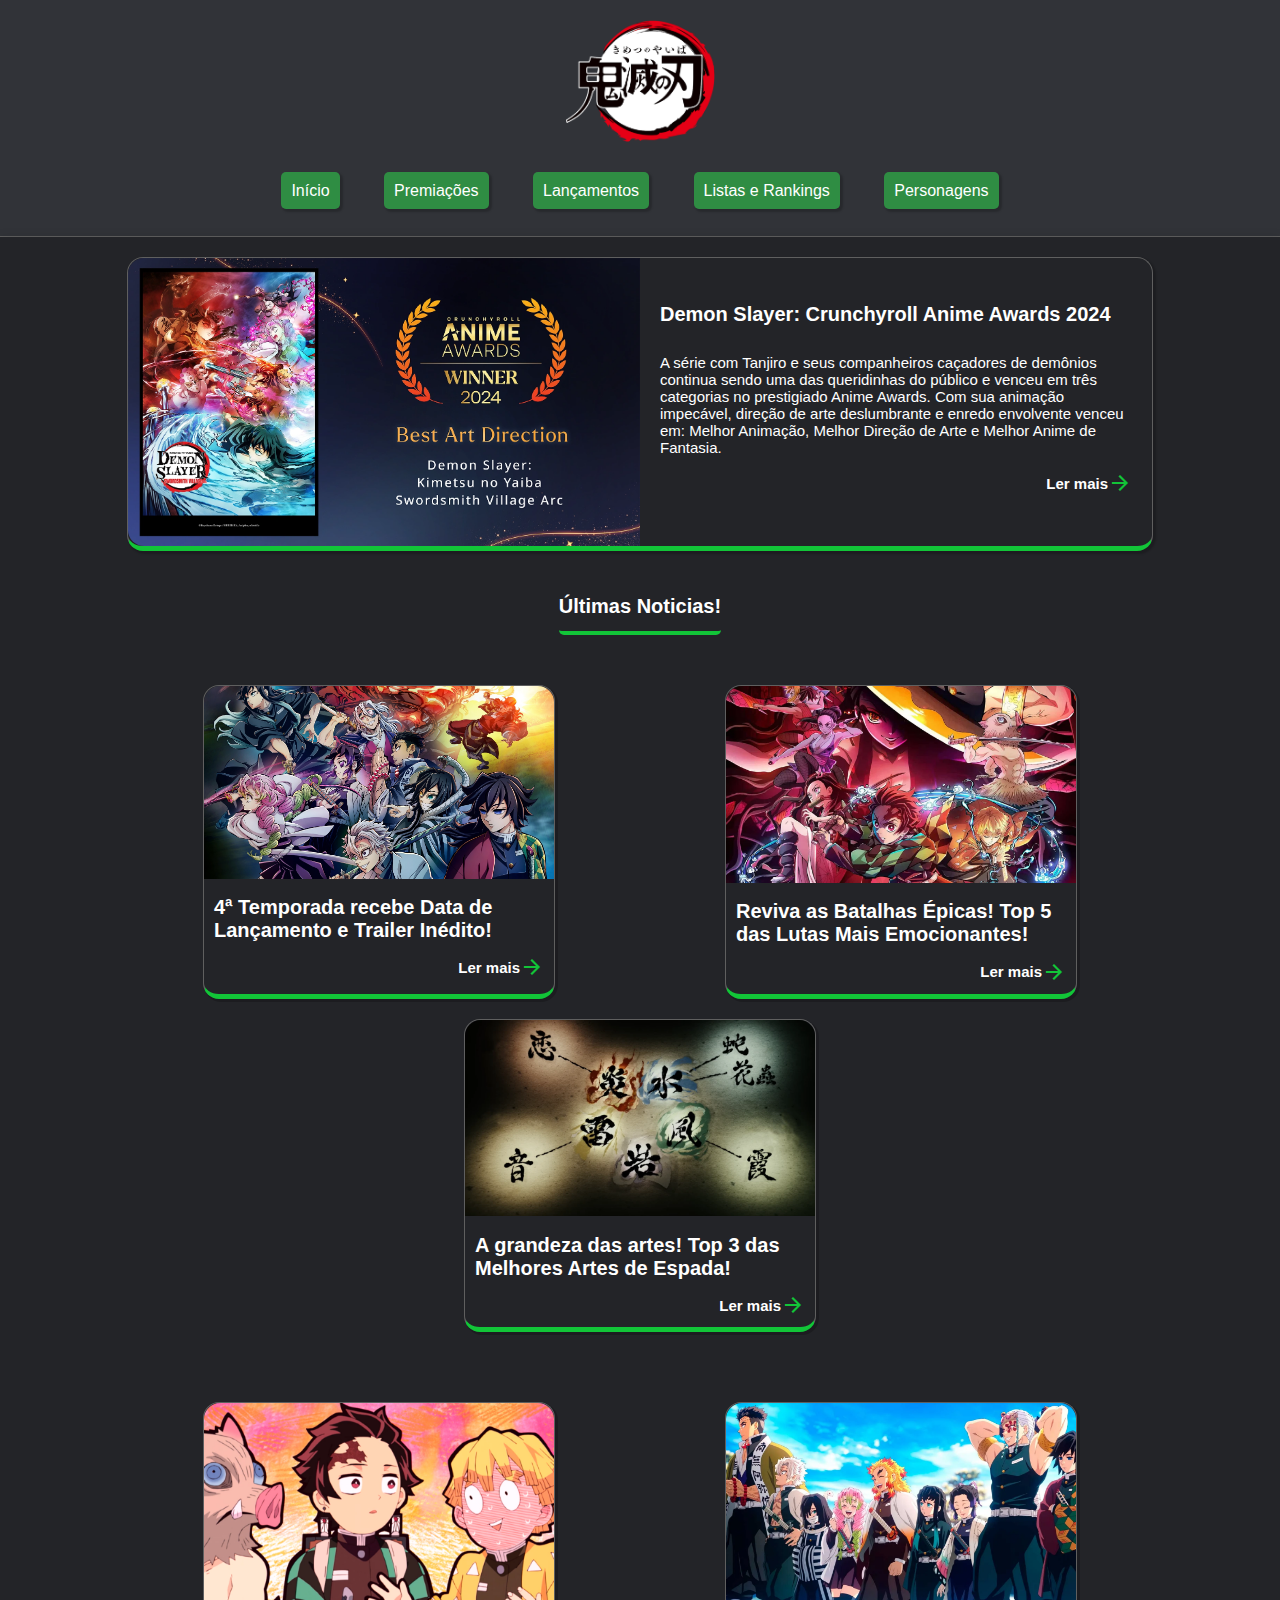
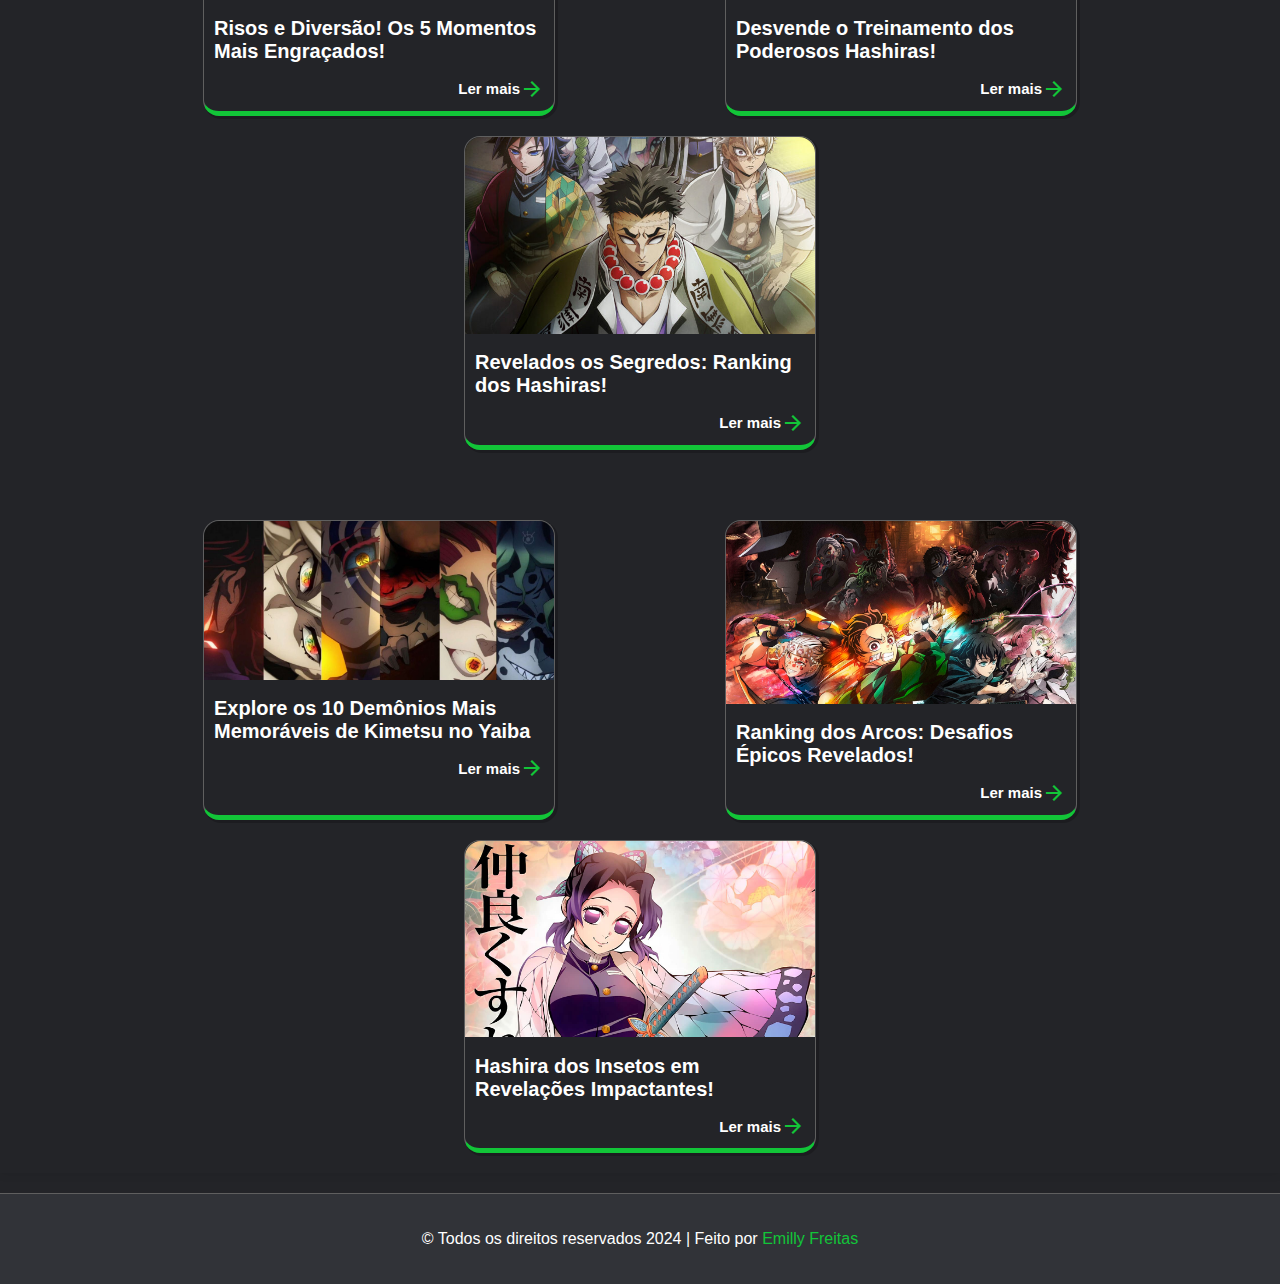
<file: index.html>
<!DOCTYPE html>
<html lang="pt-br">

<head>
    <meta charset="UTF-8">
    <meta name="viewport" content="width=device-width, initial-scale=1.0">
    <title>Multiverso News</title>
    <link rel="stylesheet" href="css/estilos.css" />
    <link rel="stylesheet"
        href="https://fonts.googleapis.com/css2?family=Material+Symbols+Outlined:opsz,wght,FILL,GRAD@24,400,0,0" />
    <link rel="shortcut icon" href="img/logo.png" type="image/png">

</head>

<body>
    <header>
        <!-- Menu principal do site -->
        <nav>
            <a href="index.html"><img src="img/logo.png" alt="logo"></a>
            <ul>
                <li><a href="index.html">Início</a></li>
                <li><a href="Premiacoes.html">Premiações</a></li>
                <li><a href="Lançamentos.html">Lançamentos</a></li>
                <li><a href="Listas_Rankings.html">Listas e Rankings</a></li>
                <li><a href="Personagens.html">Personagens</a></li>
            </ul>
        </nav>
    </header>

    <main>
        <!-- Parte principal do site -->
        <div id="container">

            <div class="NoticiaPrincipal">
                <img src="img/not_princ.jpg" alt="Crunchyroll Anime Awards 2024">
                <div id="conteudo">
                    <h1>Demon Slayer: Crunchyroll Anime Awards 2024</h1>
                    <p>
                        A série com Tanjiro e seus companheiros caçadores de demônios continua sendo uma das queridinhas
                        do público e venceu em três categorias no prestigiado Anime Awards. Com sua animação impecável,
                        direção de arte deslumbrante e enredo envolvente venceu em: Melhor Animação, Melhor Direção de
                        Arte e Melhor Anime de Fantasia.
                    </p>
                    <a href="noticia.html">Ler mais <span class="material-symbols-outlined">arrow_forward</span></a>
                </div>
            </div>

            <div class="ultimasNoticias">
                <div id="conteudo">
                    <h1>Últimas Noticias!</h1>
                </div>
            </div>

            <div class="tresNoticias">

                <div class="noticia">
                    <img src="img/not_01.jpg" alt="4ª Temporada recebe Data de Lançamento e Trailer Inédito">
                    <div id="conteudo">
                        <h1>4ª Temporada recebe Data de Lançamento e Trailer Inédito!</h1>
                        <a href="noticia01.html">Ler mais <span
                                class="material-symbols-outlined">arrow_forward</span></a>
                    </div>
                </div>

                <div class="noticia">
                    <img src="img/not_02.jpg" alt="Reviva as Batalhas Épicas! Top 5 das Lutas Mais Emocionantes">
                    <div id="conteudo">
                        <h1>Reviva as Batalhas Épicas! Top 5 das Lutas Mais Emocionantes!</h1>
                        <a href="noticia02.html">Ler mais <span
                                class="material-symbols-outlined">arrow_forward</span></a>
                    </div>
                </div>

                <div class="noticia">
                    <img src="img/not_03.jpg" alt="A grandeza das artes! Top 3 das Melhores Artes de Espada">
                    <div id="conteudo">
                        <h1>A grandeza das artes! Top 3 das Melhores Artes de Espada!</h1>
                        <a href="noticia03.html">Ler mais <span
                                class="material-symbols-outlined">arrow_forward</span></a>
                    </div>
                </div>
            </div>


            <div class="tresNoticias">

                <div class="noticia">
                    <img src="img/not_04.png" alt="Risos e Diversão! Os 5 Momentos Mais Engraçados!">
                    <div id="conteudo">
                        <h1>Risos e Diversão! Os 5 Momentos Mais Engraçados!</h1>
                        <a href="noticia04.html">Ler mais <span
                                class="material-symbols-outlined">arrow_forward</span></a>
                    </div>
                </div>

                <div class="noticia">
                    <img src="img/not_05.jpg" alt="Desvende o Treinamento dos Poderosos Hashiras!">
                    <div id="conteudo">
                        <h1>Desvende o Treinamento dos Poderosos Hashiras!
                        </h1>
                        <a href="noticia05.html">Ler mais <span
                                class="material-symbols-outlined">arrow_forward</span></a>
                    </div>
                </div>

                <div class="noticia">
                    <img src="img/not_06.jpg" alt="Revelados os Segredos: Ranking dos Hashiras!">
                    <div id="conteudo">
                        <h1>Revelados os Segredos: Ranking dos Hashiras!</h1>
                        <a href="noticia06.html">Ler mais <span
                                class="material-symbols-outlined">arrow_forward</span></a>
                    </div>
                </div>
            </div>


            <div class="tresNoticias">

                <div class="noticia">
                    <img src="img/not_07.jpg" alt="Explore os 10 Demônios Mais Memoráveis de Kimetsu no Yaiba">
                    <div id="conteudo">
                        <h1>Explore os 10 Demônios Mais Memoráveis de Kimetsu no Yaiba</h1>
                        <a href="noticia07.html">Ler mais <span
                                class="material-symbols-outlined">arrow_forward</span></a>
                    </div>
                </div>

                <div class="noticia">
                    <img src="img/not_08.jpg" alt="Ranking dos Arcos: Desafios Épicos Revelados!">
                    <div id="conteudo">
                        <h1>Ranking dos Arcos: Desafios Épicos Revelados!</h1>
                        <a href="noticia08.html">Ler mais <span
                                class="material-symbols-outlined">arrow_forward</span></a>
                    </div>
                </div>

                <div class="noticia">
                    <img src="img/not_09.jpg" alt="Hashira dos Insetos em Revelações Impactantes!">
                    <div id="conteudo">
                        <h1>Hashira dos Insetos em Revelações Impactantes!</h1>
                        <a href="noticia09.html"> Ler mais <span
                                class="material-symbols-outlined">arrow_forward</span></a>
                    </div>
                </div>
            </div>
        </div>
    </main>

    <footer>
        <!-- Rodapé do site -->
        <p>&copy; Todos os direitos
            reservados 2024 | Feito por <a href="https://github.com/EmillyMLFreitas" target="_blank">Emilly Freitas</a>
        </p>
    </footer>
</body>

</html>
</file>
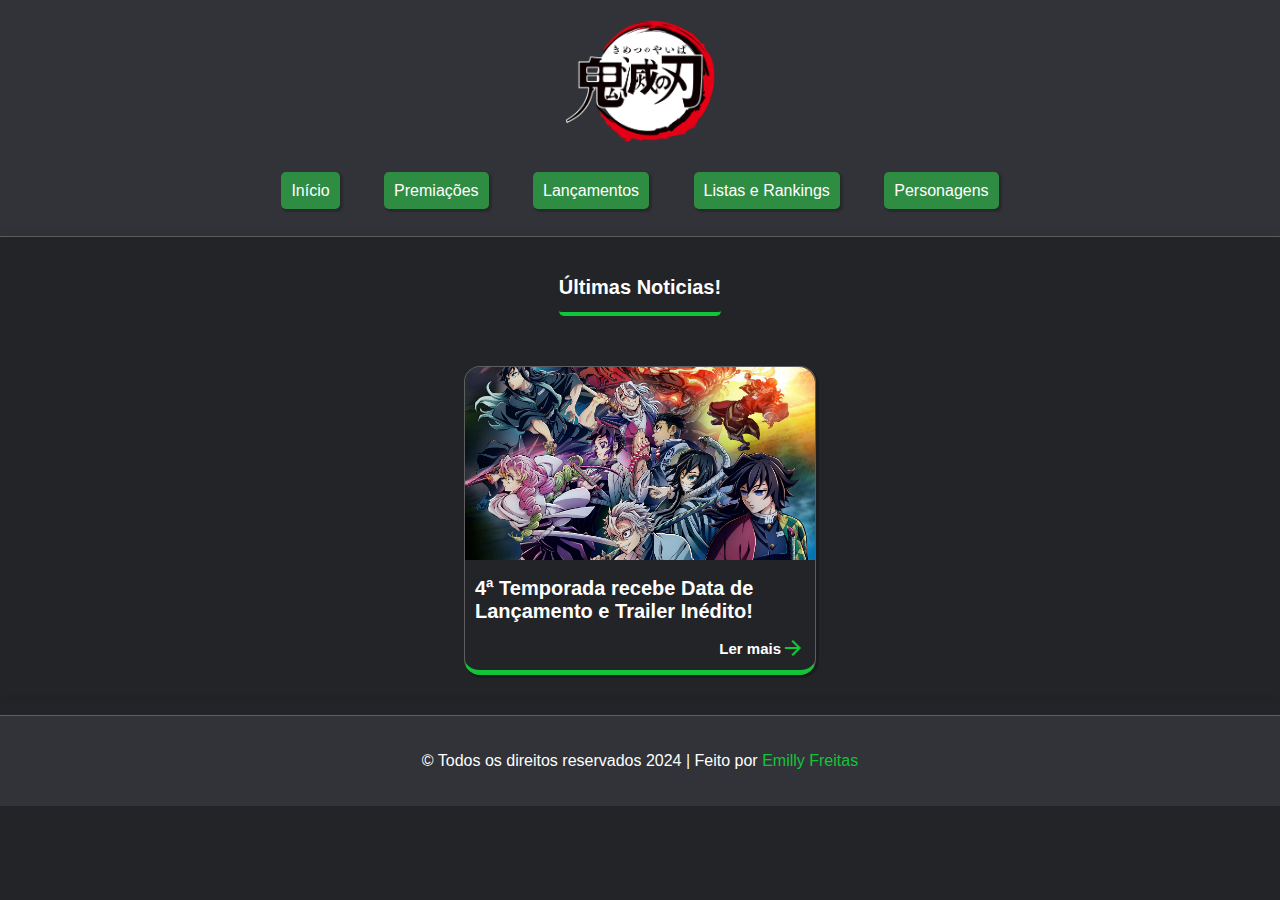
<file: Lançamentos.html>
<!DOCTYPE html>
<html lang="pt-br">

<head>
    <meta charset="UTF-8">
    <meta name="viewport" content="width=device-width, initial-scale=1.0">
    <title>Multiverso News</title>
    <link rel="stylesheet" href="css/estilos.css" />
    <link rel="stylesheet"
        href="https://fonts.googleapis.com/css2?family=Material+Symbols+Outlined:opsz,wght,FILL,GRAD@24,400,0,0" />
    <link rel="shortcut icon" href="img/logo.png" type="image/png">

</head>

<body>
    <header>
        <nav>
            <a href="index.html"><img src="img/logo.png" alt="logo"></a>
            <ul>
                <li><a href="index.html">Início</a></li>
                <li><a href="Premiacoes.html">Premiações</a></li>
                <li><a href="Lançamentos.html">Lançamentos</a></li>
                <li><a href="Listas_Rankings.html">Listas e Rankings</a></li>
                <li><a href="Personagens.html">Personagens</a></li>
            </ul>
        </nav>
    </header>

    <main>
        <div id="container">

            <div class="ultimasNoticiasT">
                <div id="conteudo">
                    <h1>Últimas Noticias!</h1>
                </div>
            </div>

            <div class="tresNoticias">

                <div class="noticia">
                    <img src="img/not_01.jpg" alt="4ª Temporada recebe Data de Lançamento e Trailer Inédito!">
                    <div id="conteudo">
                        <h1>4ª Temporada recebe Data de Lançamento e Trailer Inédito!</h1>
                        <a href="noticia01.html">Ler mais <span
                                class="material-symbols-outlined">arrow_forward</span></a>
                    </div>
                </div>
            </div>
        </div>
    </main>

    <footer>
        <!-- Rodapé do site -->
        <p>&copy; Todos os direitos
            reservados 2024 | Feito por <a href="https://github.com/EmillyMLFreitas" target="_blank">Emilly Freitas</a>
        </p>
    </footer>
</body>

</html>
</file>
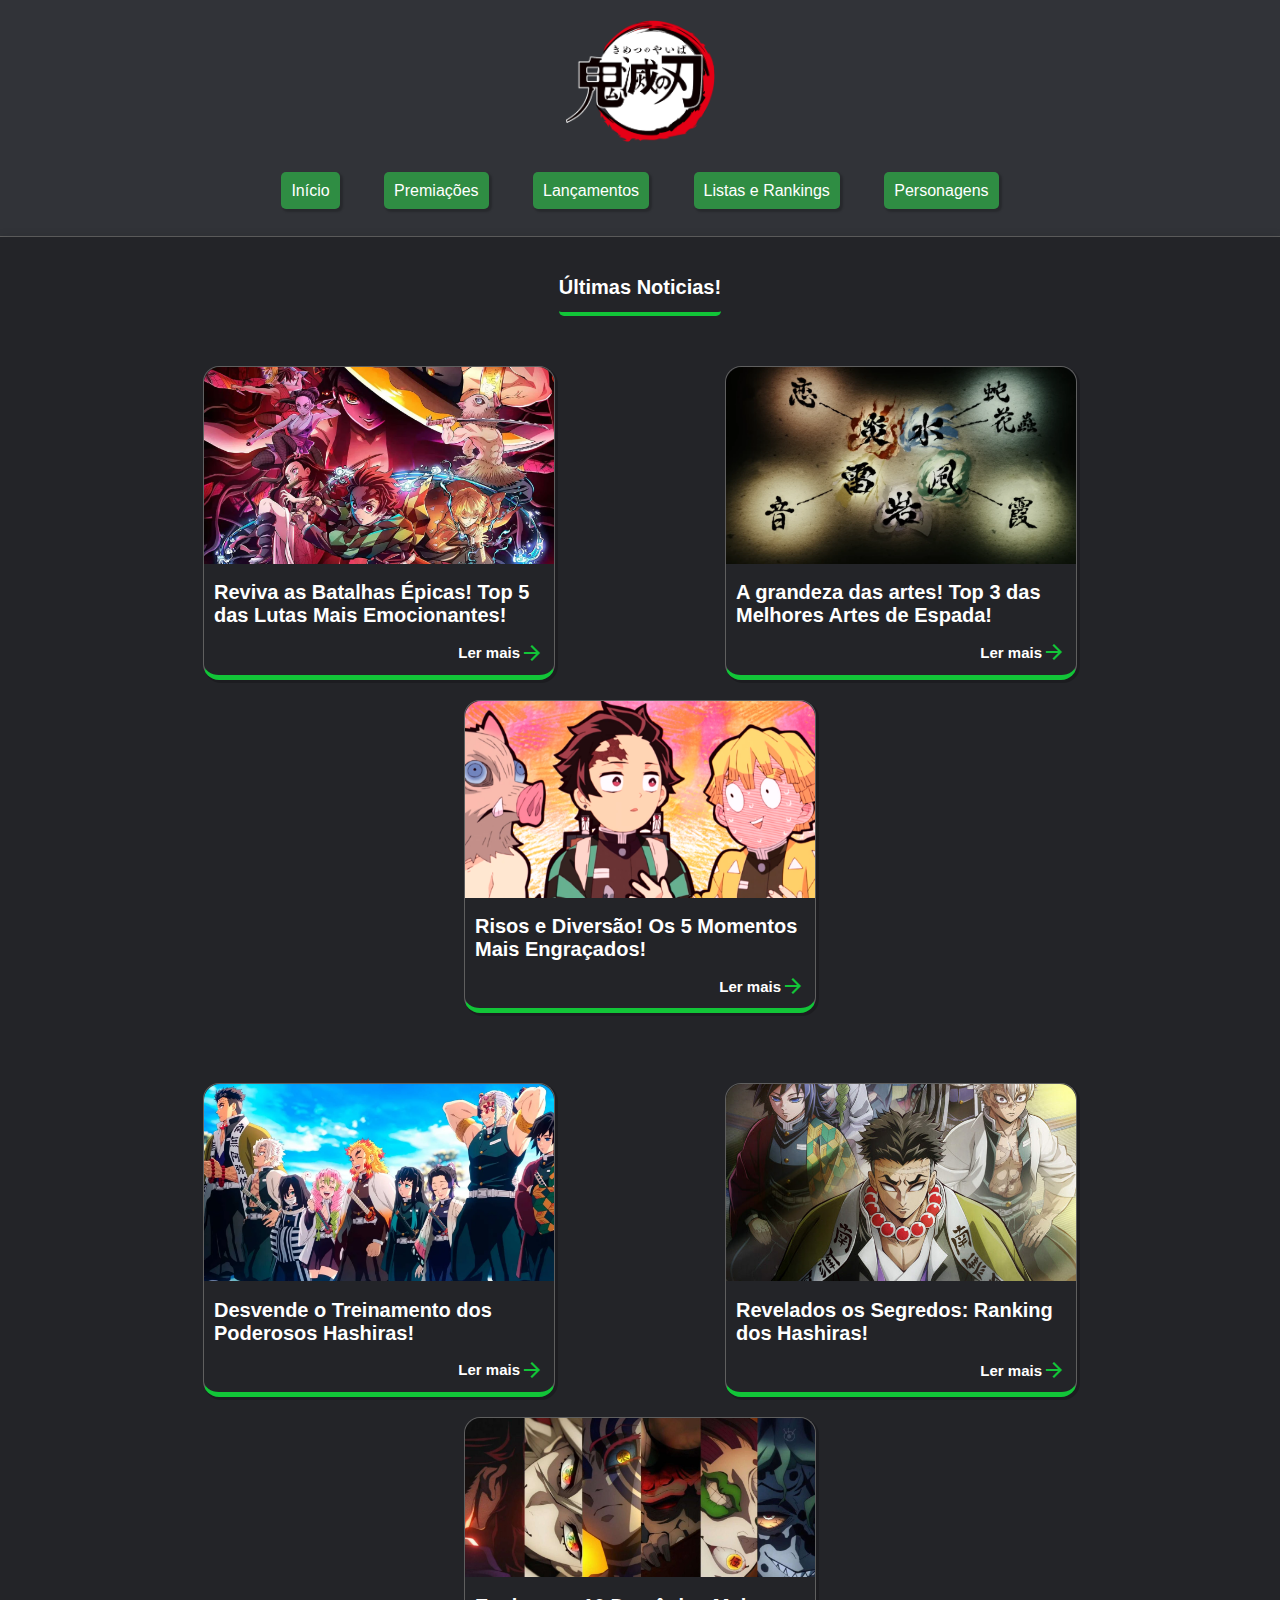
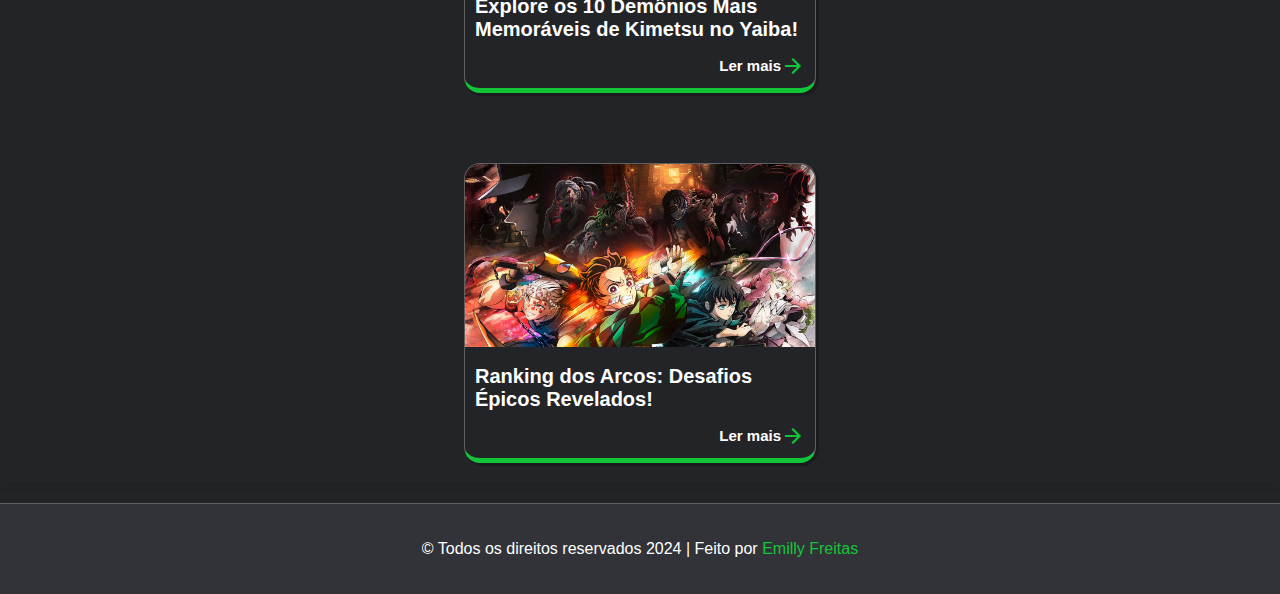
<file: Listas_Rankings.html>
<!DOCTYPE html>
<html lang="pt-br">

<head>
    <meta charset="UTF-8">
    <meta name="viewport" content="width=device-width, initial-scale=1.0">
    <title>Multiverso News</title>
    <link rel="stylesheet" href="css/estilos.css" />
    <link rel="stylesheet"
        href="https://fonts.googleapis.com/css2?family=Material+Symbols+Outlined:opsz,wght,FILL,GRAD@24,400,0,0" />
    <link rel="shortcut icon" href="img/logo.png" type="image/png">

</head>

<body>
    <header>
        <!-- Menu principal do site -->
        <nav>
            <a href="index.html"><img src="img/logo.png" alt="logo"></a>
            <ul>
                <li><a href="index.html">Início</a></li>
                <li><a href="Premiacoes.html">Premiações</a></li>
                <li><a href="Lançamentos.html">Lançamentos</a></li>
                <li><a href="Listas_Rankings.html">Listas e Rankings</a></li>
                <li><a href="Personagens.html">Personagens</a></li>
            </ul>
        </nav>
    </header>

    <main>
        <!-- Parte principal do site -->
        <div id="container">

            <div class="ultimasNoticiasT">
                <div id="conteudo">
                    <h1>Últimas Noticias!</h1>
                </div>
            </div>

            <div class="tresNoticias">

                <div class="noticia">
                    <img src="img/not_02.jpg" alt="Reviva as Batalhas Épicas! Top 5 das Lutas Mais Emocionantes!">
                    <div id="conteudo">
                        <h1>Reviva as Batalhas Épicas! Top 5 das Lutas Mais Emocionantes!</h1>
                        <a href="noticia02.html">Ler mais <span
                                class="material-symbols-outlined">arrow_forward</span></a>
                    </div>
                </div>

                <div class="noticia">
                    <img src="img/not_03.jpg" alt="A grandeza das artes! Top 3 das Melhores Artes de Espada!">
                    <div id="conteudo">
                        <h1>A grandeza das artes! Top 3 das Melhores Artes de Espada!</h1>
                        <a href="noticia03.html">Ler mais <span
                                class="material-symbols-outlined">arrow_forward</span></a>
                    </div>
                </div>

                <div class="noticia">
                    <img src="img/not_04.png" alt="Risos e Diversão! Os 5 Momentos Mais Engraçados!">
                    <div id="conteudo">
                        <h1>Risos e Diversão! Os 5 Momentos Mais Engraçados!</h1>
                        <a href="noticia04.html">Ler mais <span
                                class="material-symbols-outlined">arrow_forward</span></a>
                    </div>
                </div>
            </div>


            <div class="tresNoticias">

                <div class="noticia">
                    <img src="img/not_05.jpg" alt="Desvende o Treinamento dos Poderosos Hashiras!">
                    <div id="conteudo">
                        <h1>Desvende o Treinamento dos Poderosos Hashiras!
                        </h1>
                        <a href="noticia05.html">Ler mais <span
                                class="material-symbols-outlined">arrow_forward</span></a>
                    </div>
                </div>

                <div class="noticia">
                    <img src="img/not_06.jpg" alt="Revelados os Segredos: Ranking dos Hashiras!">
                    <div id="conteudo">
                        <h1>Revelados os Segredos: Ranking dos Hashiras!</h1>
                        <a href="noticia06.html">Ler mais <span
                                class="material-symbols-outlined">arrow_forward</span></a>
                    </div>
                </div>

                <div class="noticia">
                    <img src="img/not_07.jpg" alt="Explore os 10 Demônios Mais Memoráveis de Kimetsu no Yaiba!">
                    <div id="conteudo">
                        <h1>Explore os 10 Demônios Mais Memoráveis de Kimetsu no Yaiba!</h1>
                        <a href="noticia07.html">Ler mais <span
                                class="material-symbols-outlined">arrow_forward</span></a>
                    </div>
                </div>
            </div>


            <div class="tresNoticias">

                <div class="noticia">
                    <img src="img/not_08.jpg" alt="Ranking dos Arcos: Desafios Épicos Revelados!">
                    <div id="conteudo">
                        <h1>Ranking dos Arcos: Desafios Épicos Revelados!</h1>
                        <a href="noticia08.html">Ler mais <span
                                class="material-symbols-outlined">arrow_forward</span></a>
                    </div>
                </div>
            </div>
        </div>
    </main>

    <footer>
        <!-- Rodapé do site -->
        <p>&copy; Todos os direitos
            reservados 2024 | Feito por <a href="https://github.com/EmillyMLFreitas" target="_blank">Emilly Freitas</a>
        </p>
    </footer>
</body>

</html>
</file>
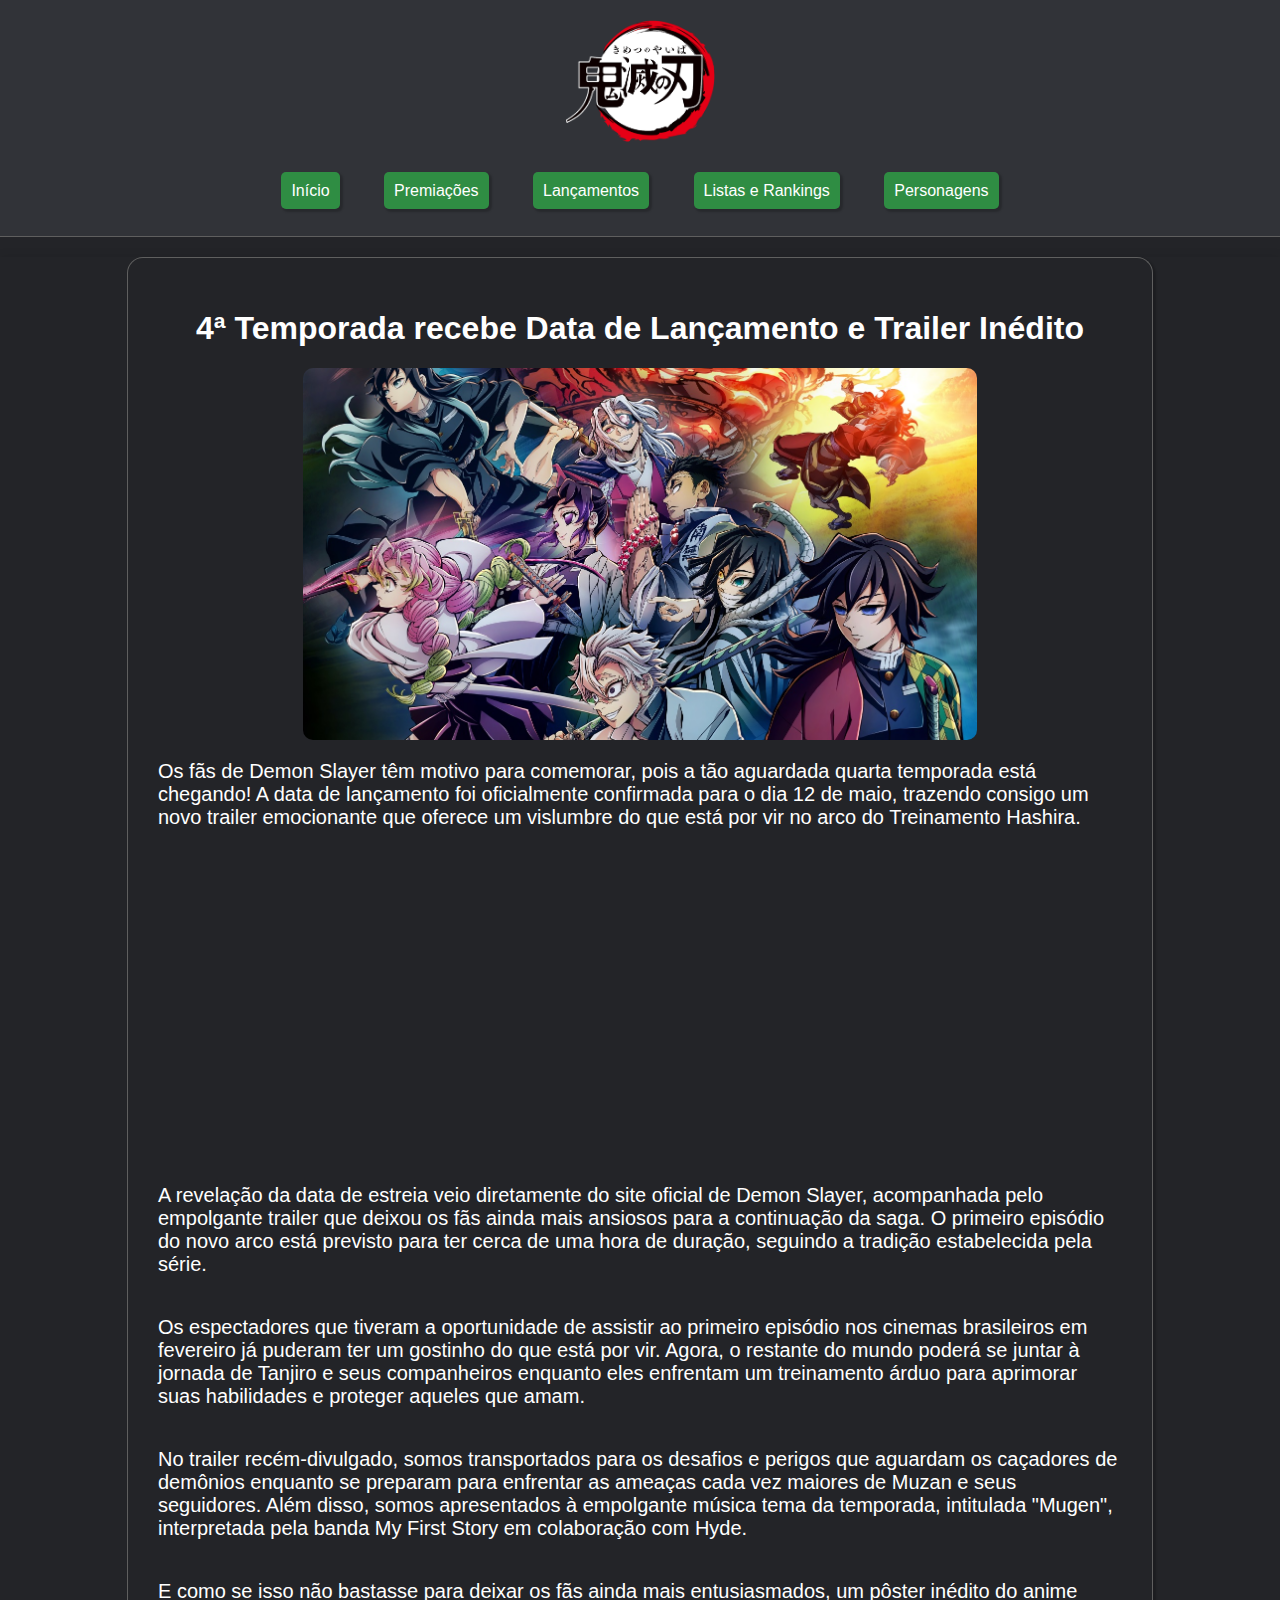
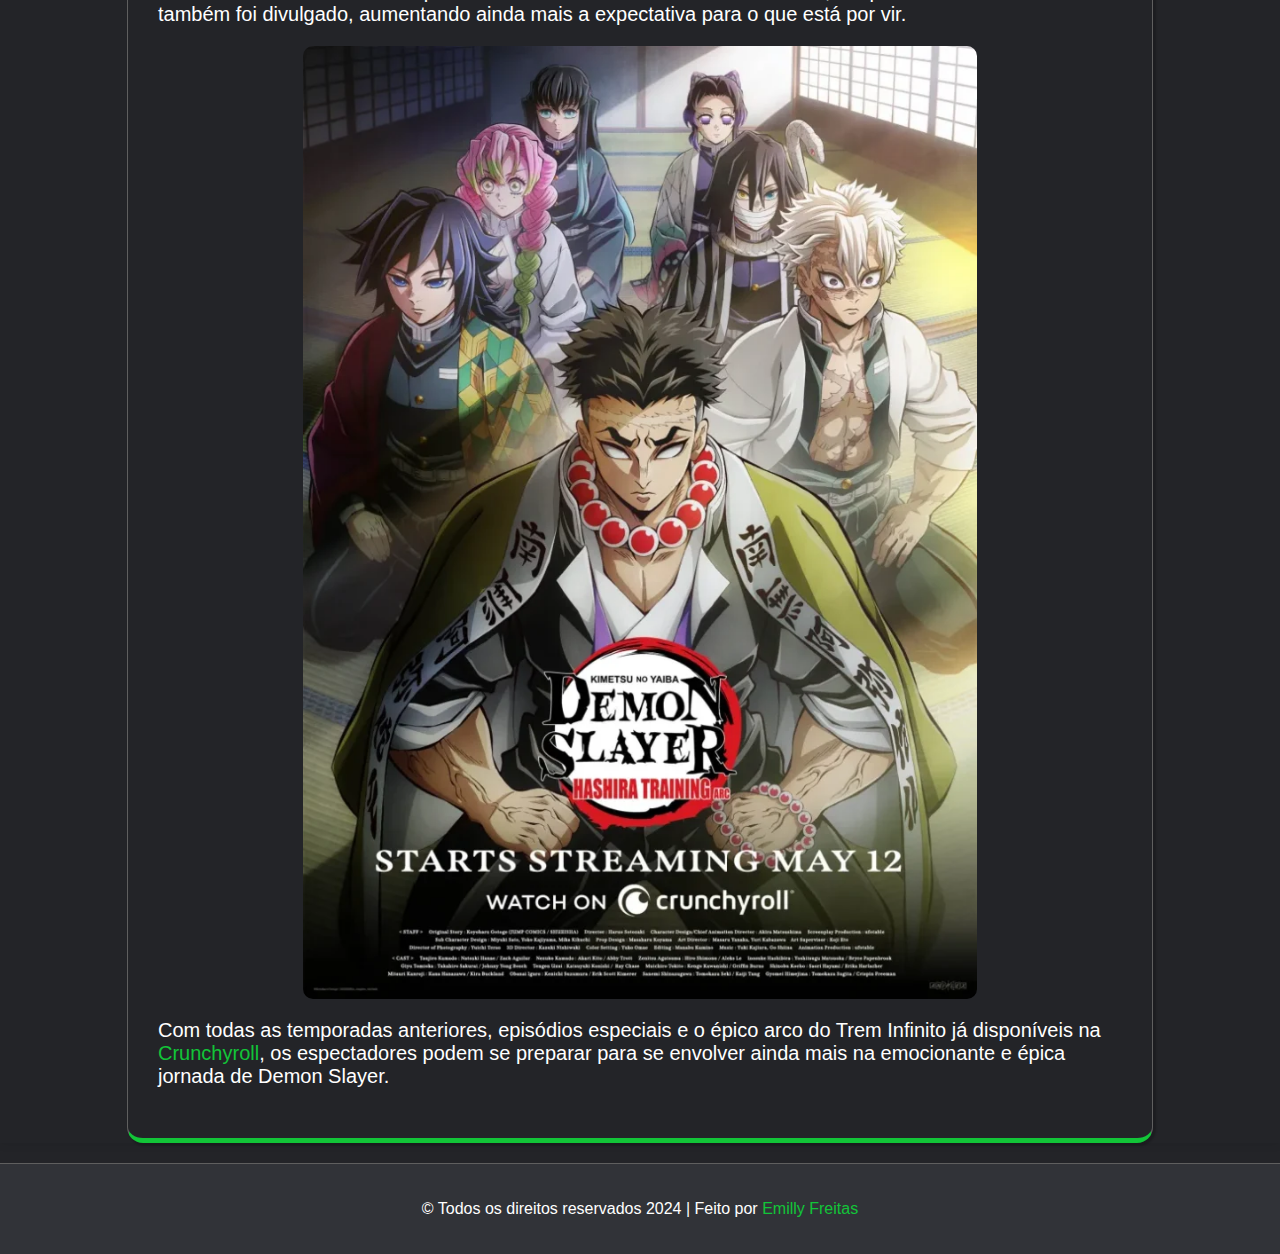
<file: noticia01.html>
<!DOCTYPE html>
<html lang="pt-br">

<head>
    <meta charset="UTF-8">
    <meta name="viewport" content="width=device-width, initial-scale=1.0">
    <title>Multiverso News | 4ª Temporada Arco do Treinamento Hashira</title>
    <link rel="stylesheet" href="css/estilos_noticias.css" />
    <link rel="stylesheet"
        href="https://fonts.googleapis.com/css2?family=Material+Symbols+Outlined:opsz,wght,FILL,GRAD@24,400,0,0" />
    <link rel="shortcut icon" href="img/logo.png" type="image/png">

</head>

<body>
    <header>
        <nav>
            <a href="index.html"><img src="img/logo.png" alt="logo"></a>
            <ul>
                <li><a href="index.html">Início</a></li>
                <li><a href="Premiacoes.html">Premiações</a></li>
                <li><a href="Lançamentos.html">Lançamentos</a></li>
                <li><a href="Listas_Rankings.html">Listas e Rankings</a></li>
                <li><a href="Personagens.html">Personagens</a></li>
            </ul>
        </nav>
    </header>

    <main>
        <div id="container">
            <div class="noticia">
                <div id="conteudo">
                    
                    <h1>4ª Temporada recebe Data de Lançamento e Trailer Inédito</h1>
                    <img src="img/not_01.jpg" alt="4ª Temporada Arco do Treinamento Hashira">

                    <p>Os fãs de Demon Slayer têm motivo para comemorar, pois a tão aguardada quarta temporada está
                        chegando! A data de lançamento foi oficialmente confirmada para o dia 12 de maio, trazendo
                        consigo um novo trailer emocionante que oferece um vislumbre do que está por vir no arco do
                        Treinamento Hashira.
                    </p>

                    <iframe width="560" height="315" src="https://www.youtube.com/embed/7w5Vfjozzb8?si=vdbv6zmJHXs1b6JG" title="YouTube video player" frameborder="0" allow="accelerometer; autoplay; clipboard-write; encrypted-media; gyroscope; picture-in-picture; web-share" referrerpolicy="strict-origin-when-cross-origin" allowfullscreen></iframe>

                    <p>A revelação da data de estreia veio diretamente do site oficial de Demon Slayer, acompanhada pelo
                        empolgante trailer que deixou os fãs ainda mais ansiosos para a continuação da saga. O primeiro
                        episódio do novo arco está previsto para ter cerca de uma hora de duração, seguindo a tradição
                        estabelecida pela série.
                    </p>

                    <p>Os espectadores que tiveram a oportunidade de assistir ao primeiro episódio nos cinemas
                        brasileiros em fevereiro já puderam ter um gostinho do que está por vir. Agora, o restante do
                        mundo poderá se juntar à jornada de Tanjiro e seus companheiros enquanto eles enfrentam um
                        treinamento árduo para aprimorar suas habilidades e proteger aqueles que amam.
                    </p>

                    <p>No trailer recém-divulgado, somos transportados para os desafios e perigos que aguardam os
                        caçadores de demônios enquanto se preparam para enfrentar as ameaças cada vez maiores de Muzan e
                        seus seguidores. Além disso, somos apresentados à empolgante música tema da temporada,
                        intitulada "Mugen", interpretada pela banda My First Story em colaboração com Hyde.
                    </p>
                    
                    <p>E como se isso não bastasse para deixar os fãs ainda mais entusiasmados, um pôster inédito do
                        anime também foi divulgado, aumentando ainda mais a expectativa para o que está por vir.
                    </p>
                    
                    <img src="img/not01_poster.jpg" alt="Pôster 4ª temporada Arco do Treinamento Hashira">

                    <p>Com todas as temporadas anteriores, episódios especiais e o épico arco do Trem Infinito já
                        disponíveis na <a href="https://www.crunchyroll.com/pt-br" target="_blank">Crunchyroll</a>, os espectadores podem se preparar para se envolver ainda mais na
                        emocionante e épica jornada de Demon Slayer.
                    </p>
                </div>
            </div>
        </div>
    </main>

    <footer>
        <p>&copy; Todos os direitos
            reservados 2024 | Feito por <a href="https://github.com/EmillyMLFreitas" target="_blank">Emilly Freitas</a></p>
    </footer>
</body>

</html>
</file>
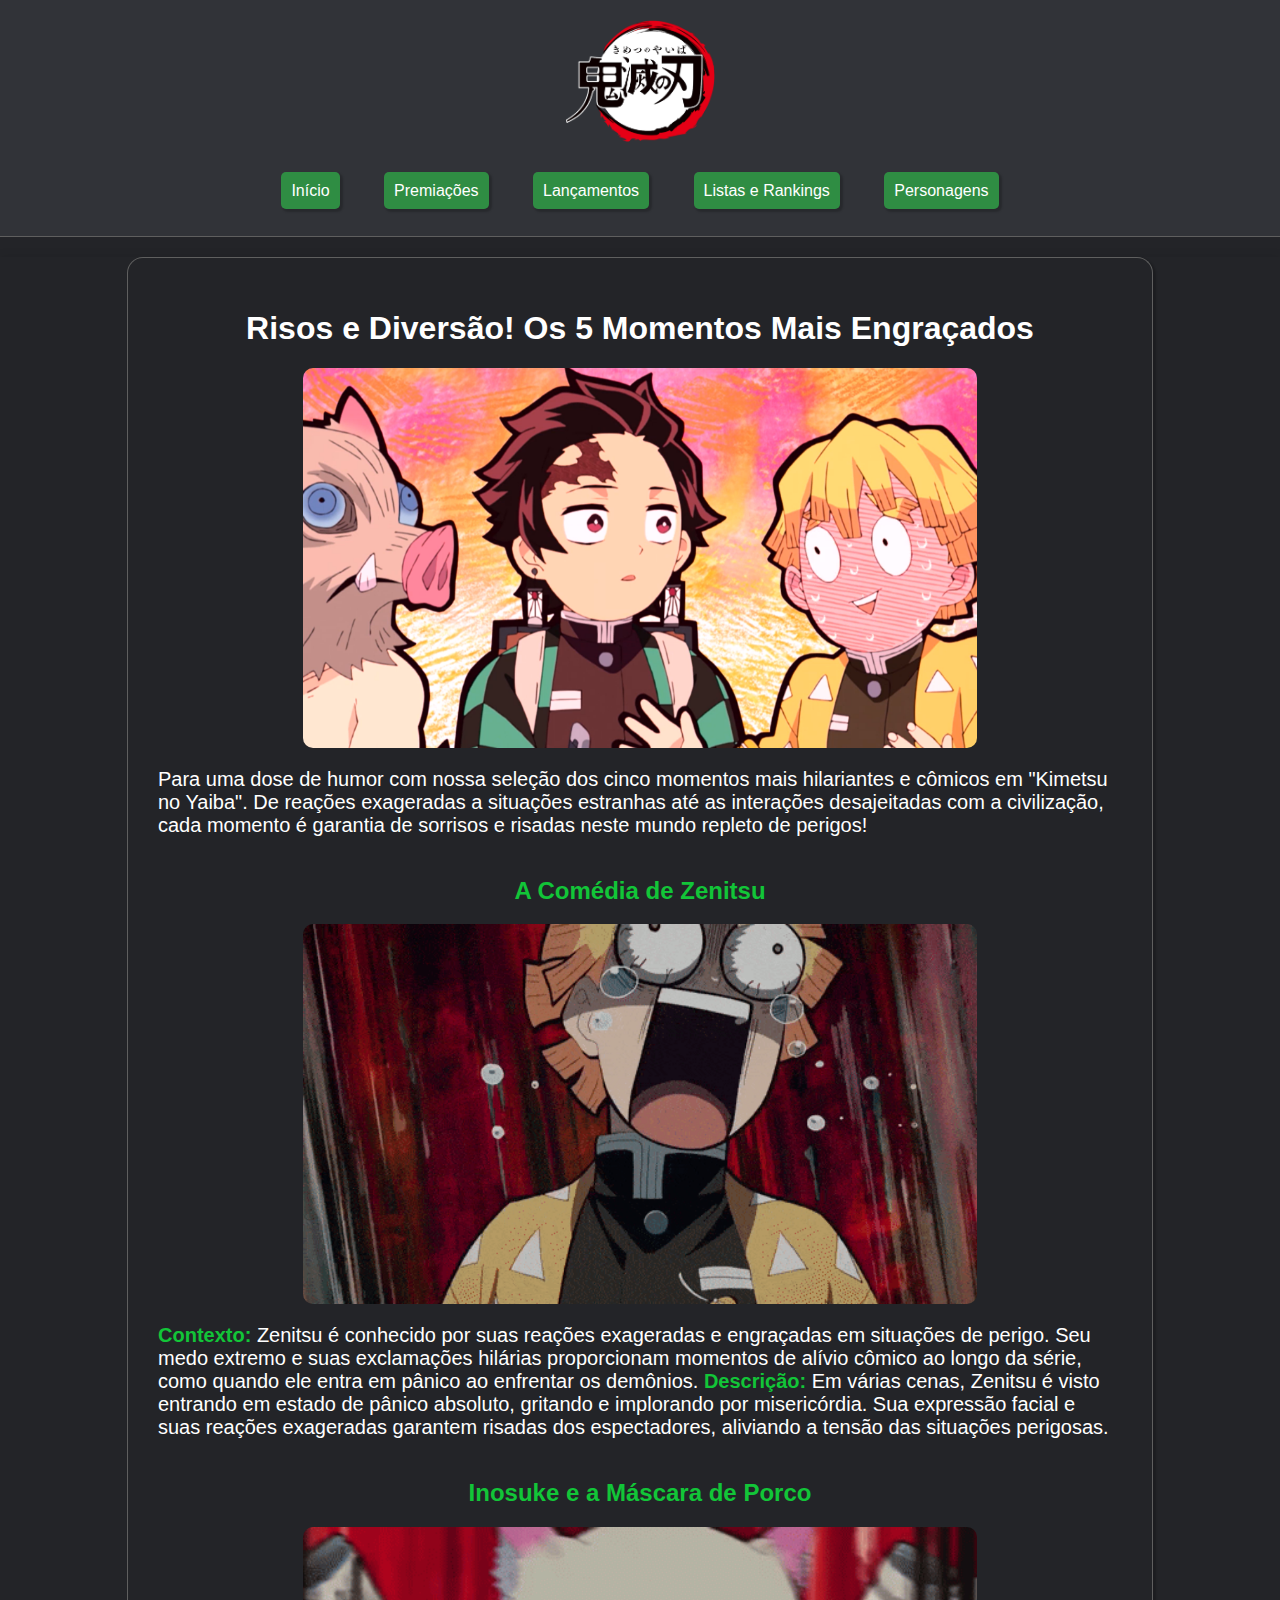
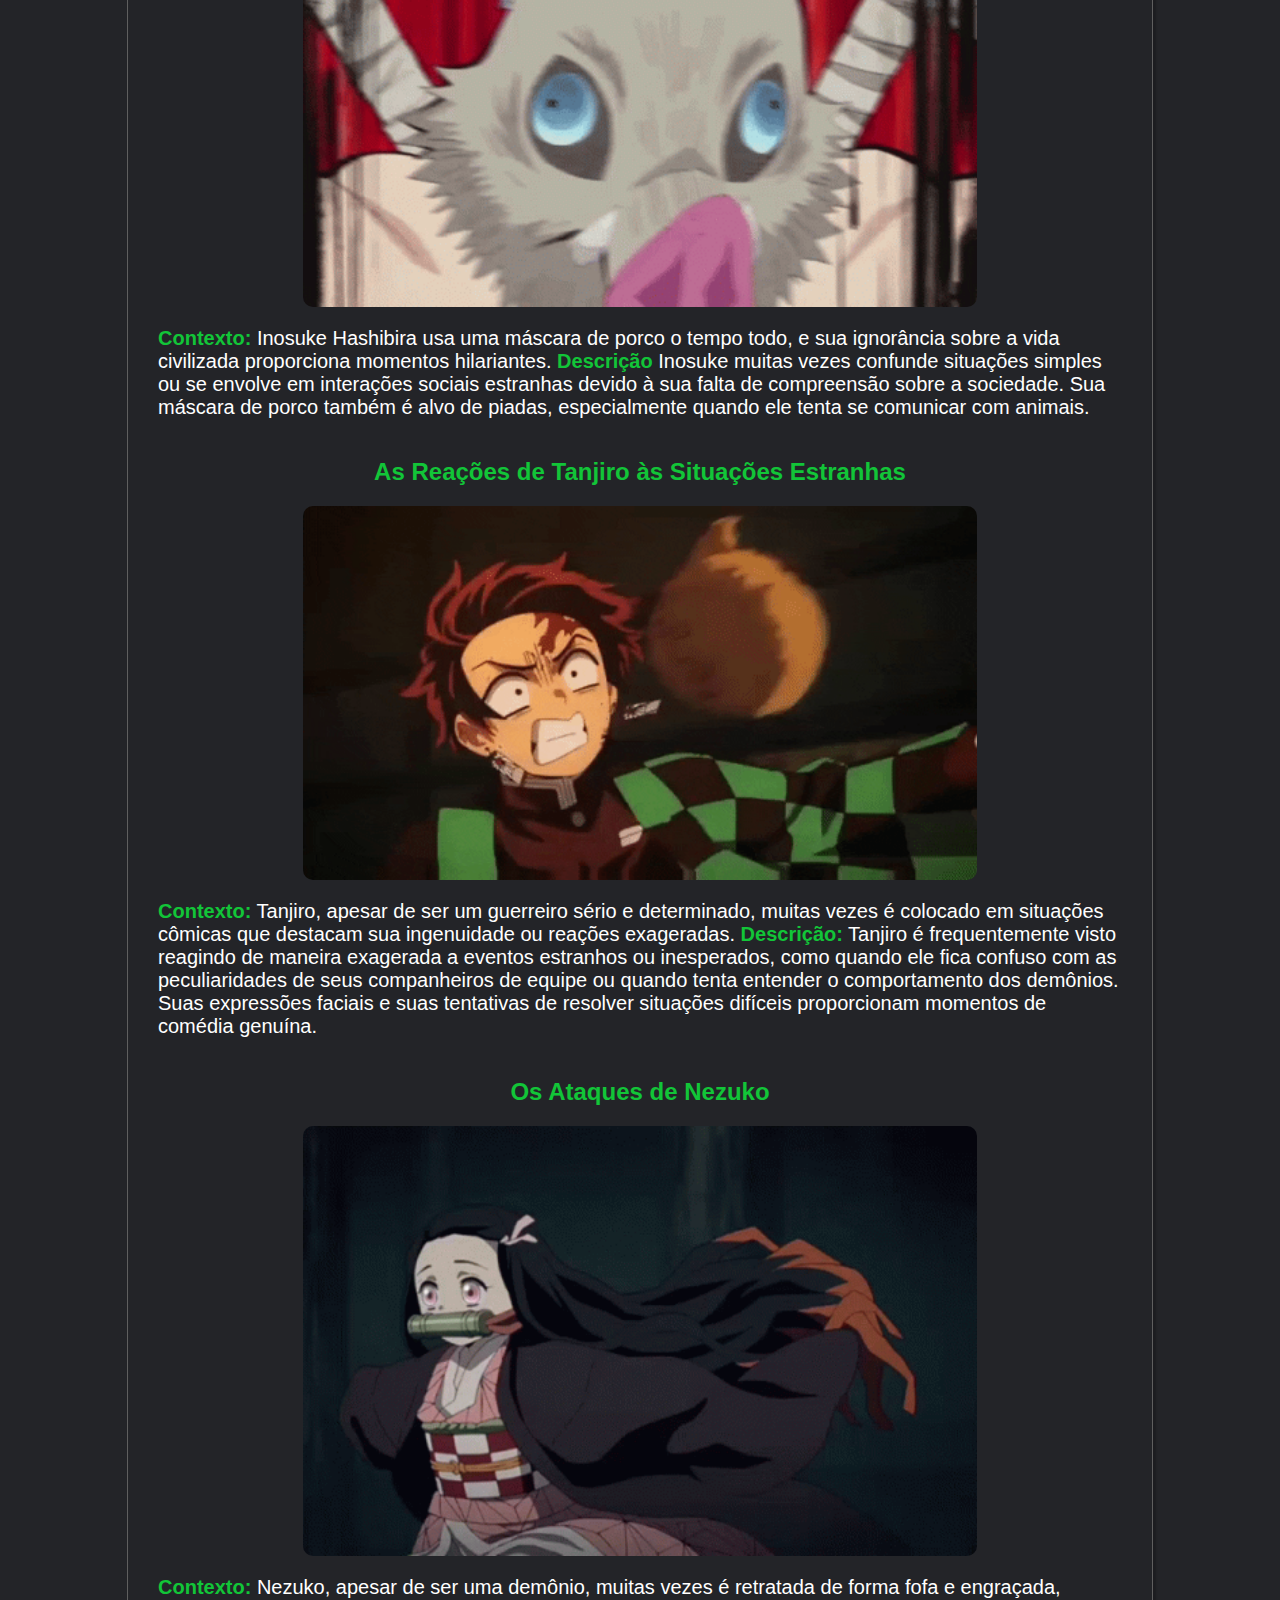
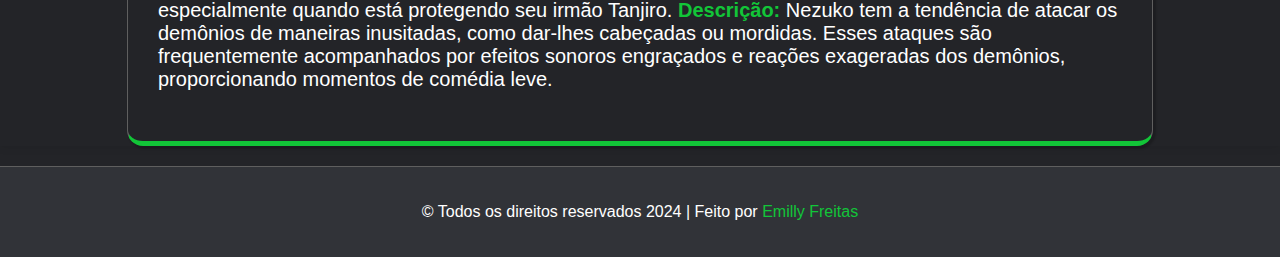
<file: noticia04.html>
<!DOCTYPE html>
<html lang="pt-br">

<head>
    <meta charset="UTF-8">
    <meta name="viewport" content="width=device-width, initial-scale=1.0">
    <title>Multiverso News | Momentos Mais Engraçados</title>
    <link rel="stylesheet" href="css/estilos_noticias.css" />
    <link rel="stylesheet"
        href="https://fonts.googleapis.com/css2?family=Material+Symbols+Outlined:opsz,wght,FILL,GRAD@24,400,0,0" />
    <link rel="shortcut icon" href="img/logo.png" type="image/png">

</head>

<body>
    <header>
        <nav>
            <a href="index.html"><img src="img/logo.png" alt="logo"></a>
            <ul>
                <li><a href="index.html">Início</a></li>
                <li><a href="Premiacoes.html">Premiações</a></li>
                <li><a href="Lançamentos.html">Lançamentos</a></li>
                <li><a href="Listas_Rankings.html">Listas e Rankings</a></li>
                <li><a href="Personagens.html">Personagens</a></li>
            </ul>
        </nav>
    </header>

    <main>
        <div id="container">
            <div class="noticia">
                <div id="conteudo">

                    <h1>Risos e Diversão! Os 5 Momentos Mais Engraçados</h1>
                    <img src="img/not_04.png" alt="Momentos Mais Engraçados">
                    <p>
                        Para uma dose de humor com nossa seleção dos cinco momentos mais hilariantes e
                        cômicos em "Kimetsu no Yaiba". De reações exageradas a situações estranhas até as interações
                        desajeitadas com a civilização, cada momento é garantia de sorrisos e risadas neste mundo
                        repleto de perigos!
                    </p>

                    <h2>A Comédia de Zenitsu</h2>
                    <img src="img/not04_Z.gif" alt="">
                    <p><strong>Contexto:</strong> Zenitsu é conhecido por suas reações exageradas e engraçadas em
                        situações de perigo. Seu medo extremo e suas exclamações hilárias proporcionam momentos de
                        alívio cômico ao longo da série, como quando ele entra em pânico ao enfrentar os demônios.
                        <strong>Descrição:</strong> Em várias cenas, Zenitsu é visto entrando em estado de pânico
                        absoluto, gritando e implorando por misericórdia. Sua expressão facial e suas reações exageradas
                        garantem risadas dos espectadores, aliviando a tensão das situações perigosas.
                    </p>

                    <h2>Inosuke e a Máscara de Porco</h2>
                    <img src="img/not04_I.gif" alt="">
                    <p><strong>Contexto:</strong> Inosuke Hashibira usa uma máscara de porco o tempo todo, e sua
                        ignorância sobre a vida civilizada proporciona momentos hilariantes.
                        <strong>Descrição</strong> Inosuke muitas vezes confunde situações simples ou se envolve em
                        interações sociais estranhas devido à sua falta de compreensão sobre a sociedade. Sua máscara de
                        porco também é alvo de piadas, especialmente quando ele tenta se comunicar com animais.
                    </p>

                    <h2>As Reações de Tanjiro às Situações Estranhas</h2>
                    <img src="img/not04_T.gif" alt="">
                    <p><strong>Contexto:</strong> Tanjiro, apesar de ser um guerreiro sério e determinado, muitas vezes
                        é colocado em situações cômicas que destacam sua ingenuidade ou reações exageradas.
                        <strong>Descrição:</strong> Tanjiro é frequentemente visto reagindo de maneira exagerada a eventos
                        estranhos ou inesperados, como quando ele fica confuso com as peculiaridades de seus
                        companheiros de equipe ou quando tenta entender o comportamento dos demônios. Suas expressões
                        faciais e suas tentativas de resolver situações difíceis proporcionam momentos de comédia
                        genuína.
                    </p>

                    <h2>Os Ataques de Nezuko</h2>
                    <img src="img/not04_N.gif" alt="">
                    <p><strong>Contexto:</strong> Nezuko, apesar de ser uma demônio, muitas vezes é retratada de forma fofa e engraçada, especialmente quando está protegendo seu irmão Tanjiro.
                        <strong>Descrição:</strong> Nezuko tem a tendência de atacar os demônios de maneiras inusitadas, como dar-lhes cabeçadas ou mordidas. Esses ataques são frequentemente acompanhados por efeitos sonoros engraçados e reações exageradas dos demônios, proporcionando momentos de comédia leve.
                    </p>
                </div>
            </div>
        </div>
    </main>

    <footer>
        <p>&copy; Todos os direitos
            reservados 2024 | Feito por <a href="https://github.com/EmillyMLFreitas" target="_blank">Emilly Freitas</a></p>
    </footer>
</body>

</html>
</file>
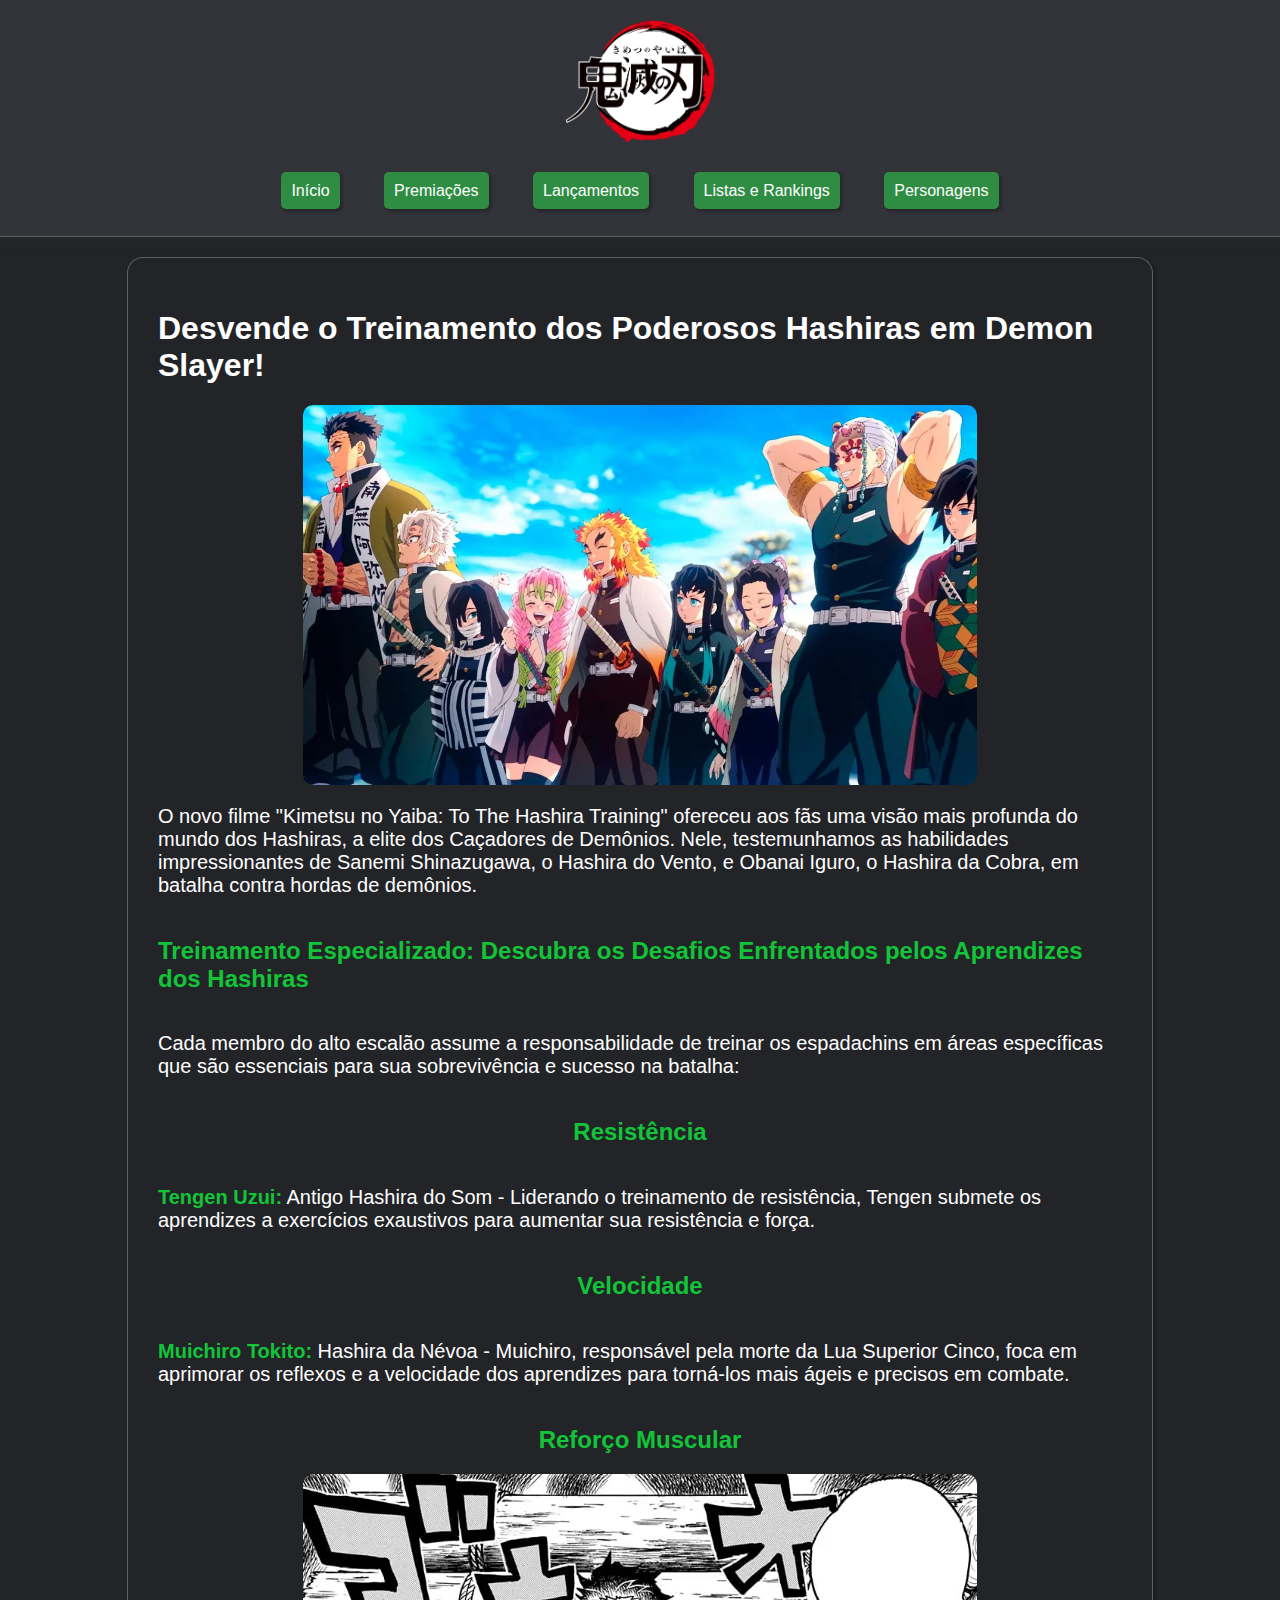
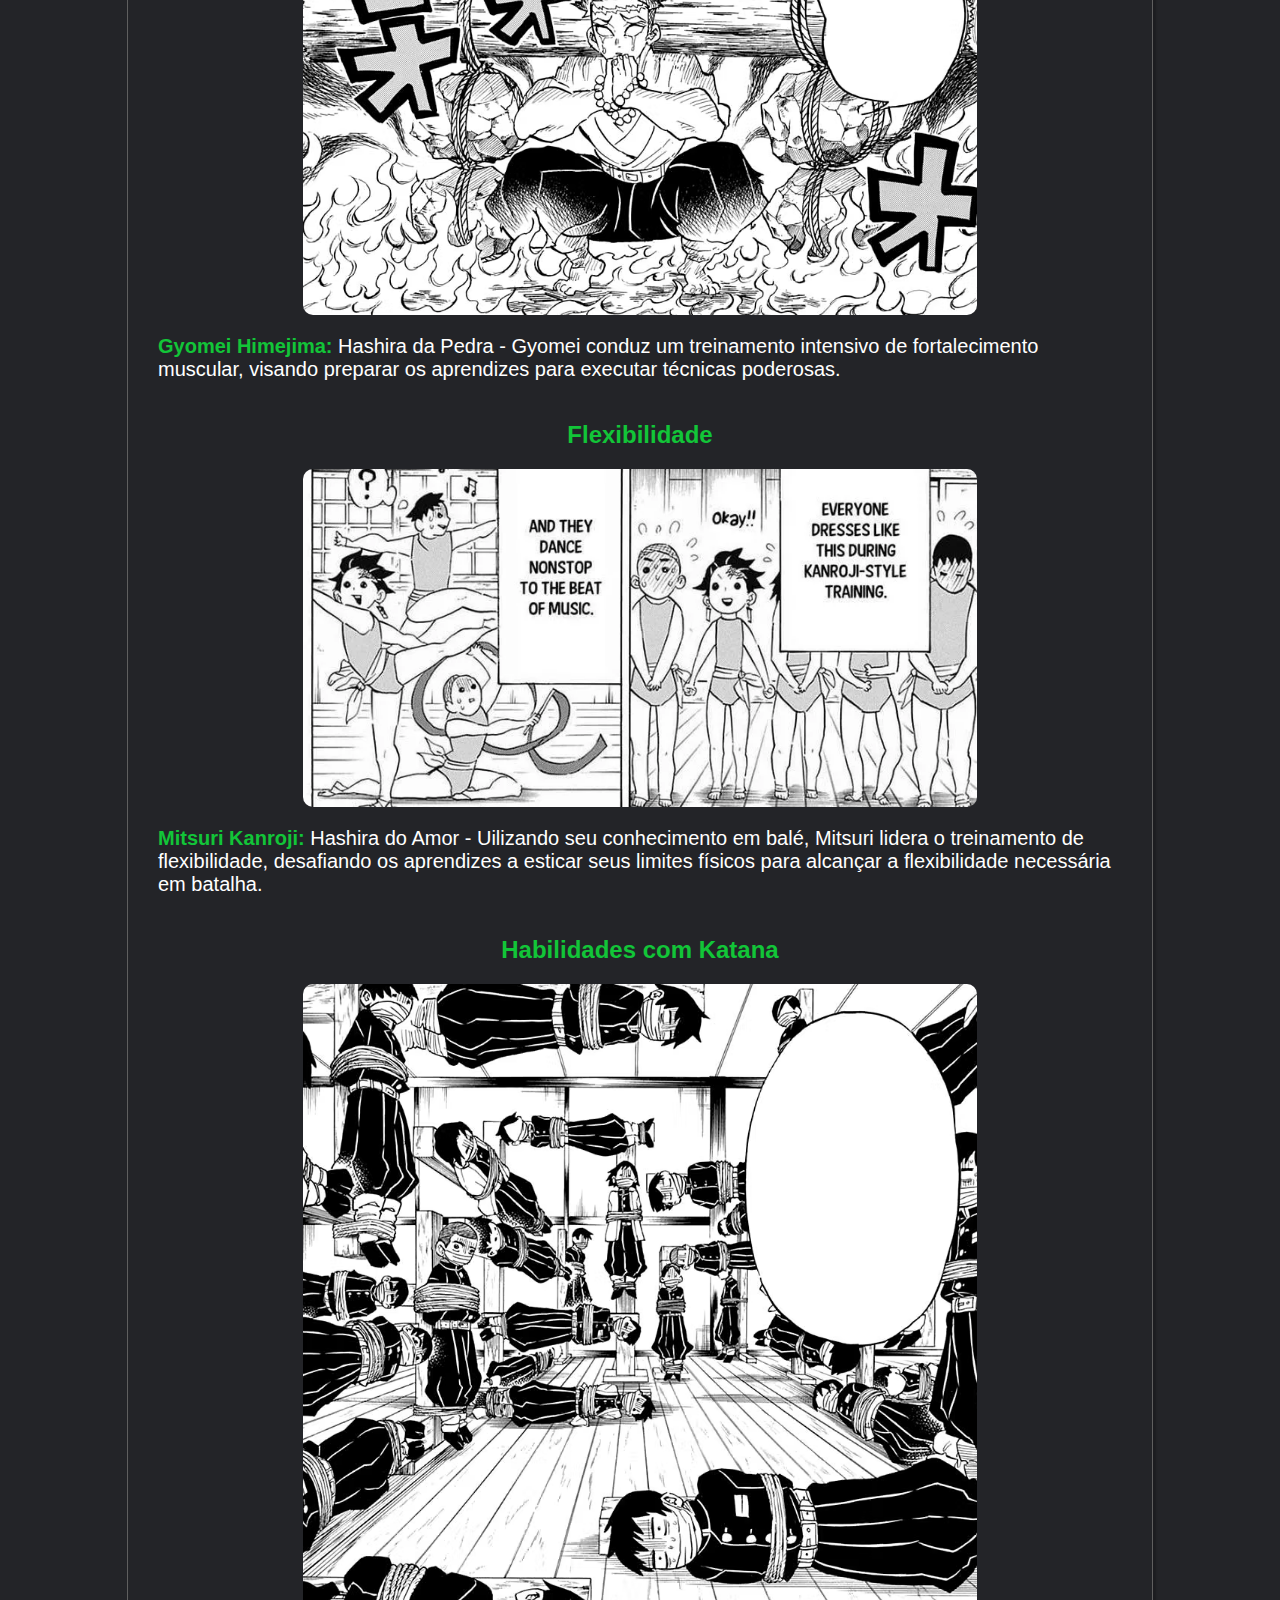
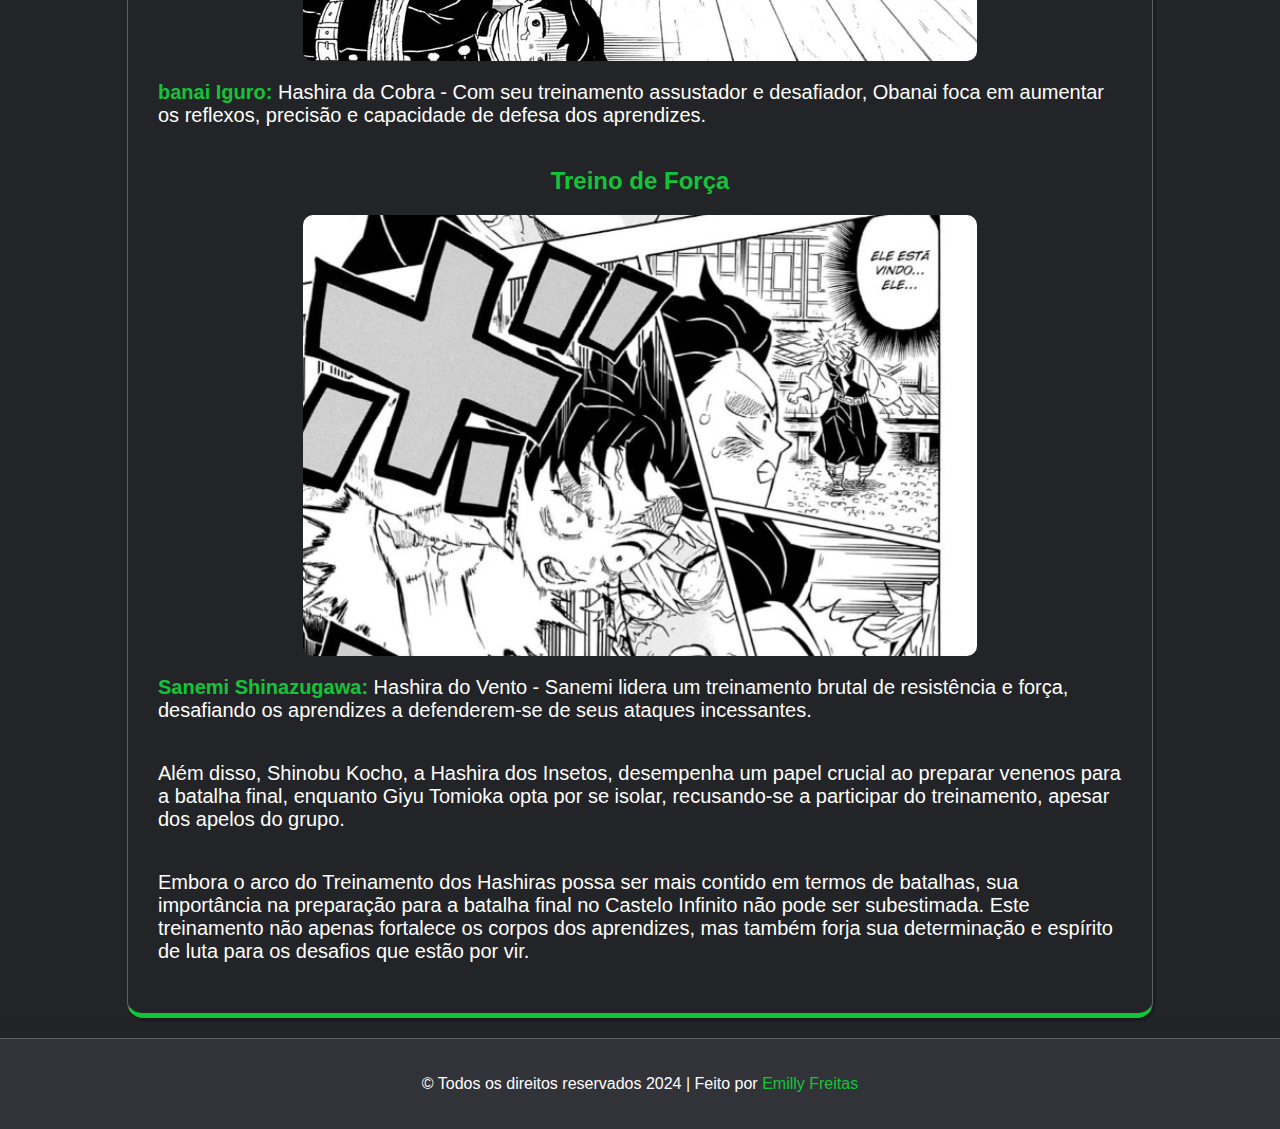
<file: noticia05.html>
<!DOCTYPE html>
<html lang="pt-br">

<head>
    <meta charset="UTF-8">
    <meta name="viewport" content="width=device-width, initial-scale=1.0">
    <title>Multiverso News | Treinamento dos Hashiras</title>
    <link rel="stylesheet" href="css/estilos_noticias.css" />
    <link rel="stylesheet"
        href="https://fonts.googleapis.com/css2?family=Material+Symbols+Outlined:opsz,wght,FILL,GRAD@24,400,0,0" />
    <link rel="shortcut icon" href="img/logo.png" type="image/png">

</head>

<body>
    <header>
        <nav>
            <a href="index.html"><img src="img/logo.png" alt="logo"></a>
            <ul>
                <li><a href="index.html">Início</a></li>
                <li><a href="Premiacoes.html">Premiações</a></li>
                <li><a href="Lançamentos.html">Lançamentos</a></li>
                <li><a href="Listas_Rankings.html">Listas e Rankings</a></li>
                <li><a href="Personagens.html">Personagens</a></li>
            </ul>
        </nav>
    </header>

    <main>

        <div id="container">
            <div class="noticia">
                <div id="conteudo">

                    <h1>Desvende o Treinamento dos Poderosos Hashiras em Demon Slayer!</h1>
                    <img src="img/not_05.jpg" alt="Treinamento dos Hashiras">
                    <p>
                        O novo filme "Kimetsu no Yaiba: To The Hashira Training" ofereceu aos fãs uma visão mais
                        profunda do mundo dos Hashiras, a elite dos Caçadores de Demônios. Nele, testemunhamos as
                        habilidades impressionantes de Sanemi Shinazugawa, o Hashira do Vento, e Obanai Iguro, o Hashira
                        da Cobra, em batalha contra hordas de demônios.
                    </p>

                    <h2>Treinamento Especializado: Descubra os Desafios Enfrentados pelos Aprendizes dos Hashiras</h2>

                    <p>Cada membro do alto escalão assume a responsabilidade de treinar os espadachins em áreas
                        específicas que são essenciais para sua sobrevivência e sucesso na batalha: </p>

                    <h2>Resistência</h2>
                    <p><strong>Tengen Uzui:</strong> Antigo Hashira do Som - Liderando o treinamento de
                        resistência, Tengen submete os aprendizes a exercícios exaustivos para aumentar sua resistência
                        e força. </p>

                    <h2>Velocidade</h2>
                    <p><strong>Muichiro Tokito:</strong> Hashira da Névoa - Muichiro, responsável pela morte
                        da Lua Superior Cinco, foca em aprimorar os reflexos e a velocidade dos aprendizes para
                        torná-los mais ágeis e precisos em combate.</p>

                    <h2>Reforço Muscular</h2>
                    <img src="img/not05_Gyo.jpg" alt="">
                    <p><strong>Gyomei Himejima:</strong> Hashira da Pedra - Gyomei conduz um
                        treinamento intensivo de fortalecimento muscular, visando preparar os aprendizes para executar
                        técnicas poderosas.</p>

                    <h2>Flexibilidade</h2>
                    <img src="img/not05_Mit.jpg" alt="">
                    <p><strong>Mitsuri Kanroji:</strong> Hashira do Amor - Uilizando seu conhecimento em
                        balé, Mitsuri lidera o treinamento de flexibilidade, desafiando os aprendizes a esticar seus
                        limites físicos para alcançar a flexibilidade necessária em batalha.</p>

                    <h2>Habilidades com Katana</h2>
                    <img src="img/not05_Oba.jpg" alt="">
                    <p><strong> banai Iguro:</strong> Hashira da Cobra - Com seu treinamento
                        assustador e desafiador, Obanai foca em aumentar os reflexos, precisão e capacidade de defesa
                        dos aprendizes.</p>

                    <h2>Treino de Força</h2>
                    <img src="img/not05_San.png" alt="">
                    <p><strong>Sanemi Shinazugawa:</strong> Hashira do Vento - Sanemi lidera um
                        treinamento brutal de resistência e força, desafiando os aprendizes a defenderem-se de seus
                        ataques incessantes.</p>

                    <p>Além disso, Shinobu Kocho, a Hashira dos Insetos, desempenha um papel crucial ao preparar venenos
                        para a batalha final, enquanto Giyu Tomioka opta por se isolar, recusando-se a participar do
                        treinamento, apesar dos apelos do grupo.</p>

                    <p>Embora o arco do Treinamento dos Hashiras possa ser mais contido em termos de batalhas, sua
                        importância na preparação para a batalha final no Castelo Infinito não pode ser subestimada.
                        Este treinamento não apenas fortalece os corpos dos aprendizes, mas também forja sua
                        determinação e espírito de luta para os desafios que estão por vir.</p>
                </div>
            </div>
        </div>
    </main>

    <footer>
        <p>&copy; Todos os direitos
            reservados 2024 | Feito por <a href="https://github.com/EmillyMLFreitas" target="_blank">Emilly Freitas</a>
        </p>
    </footer>
</body>

</html>
</file>
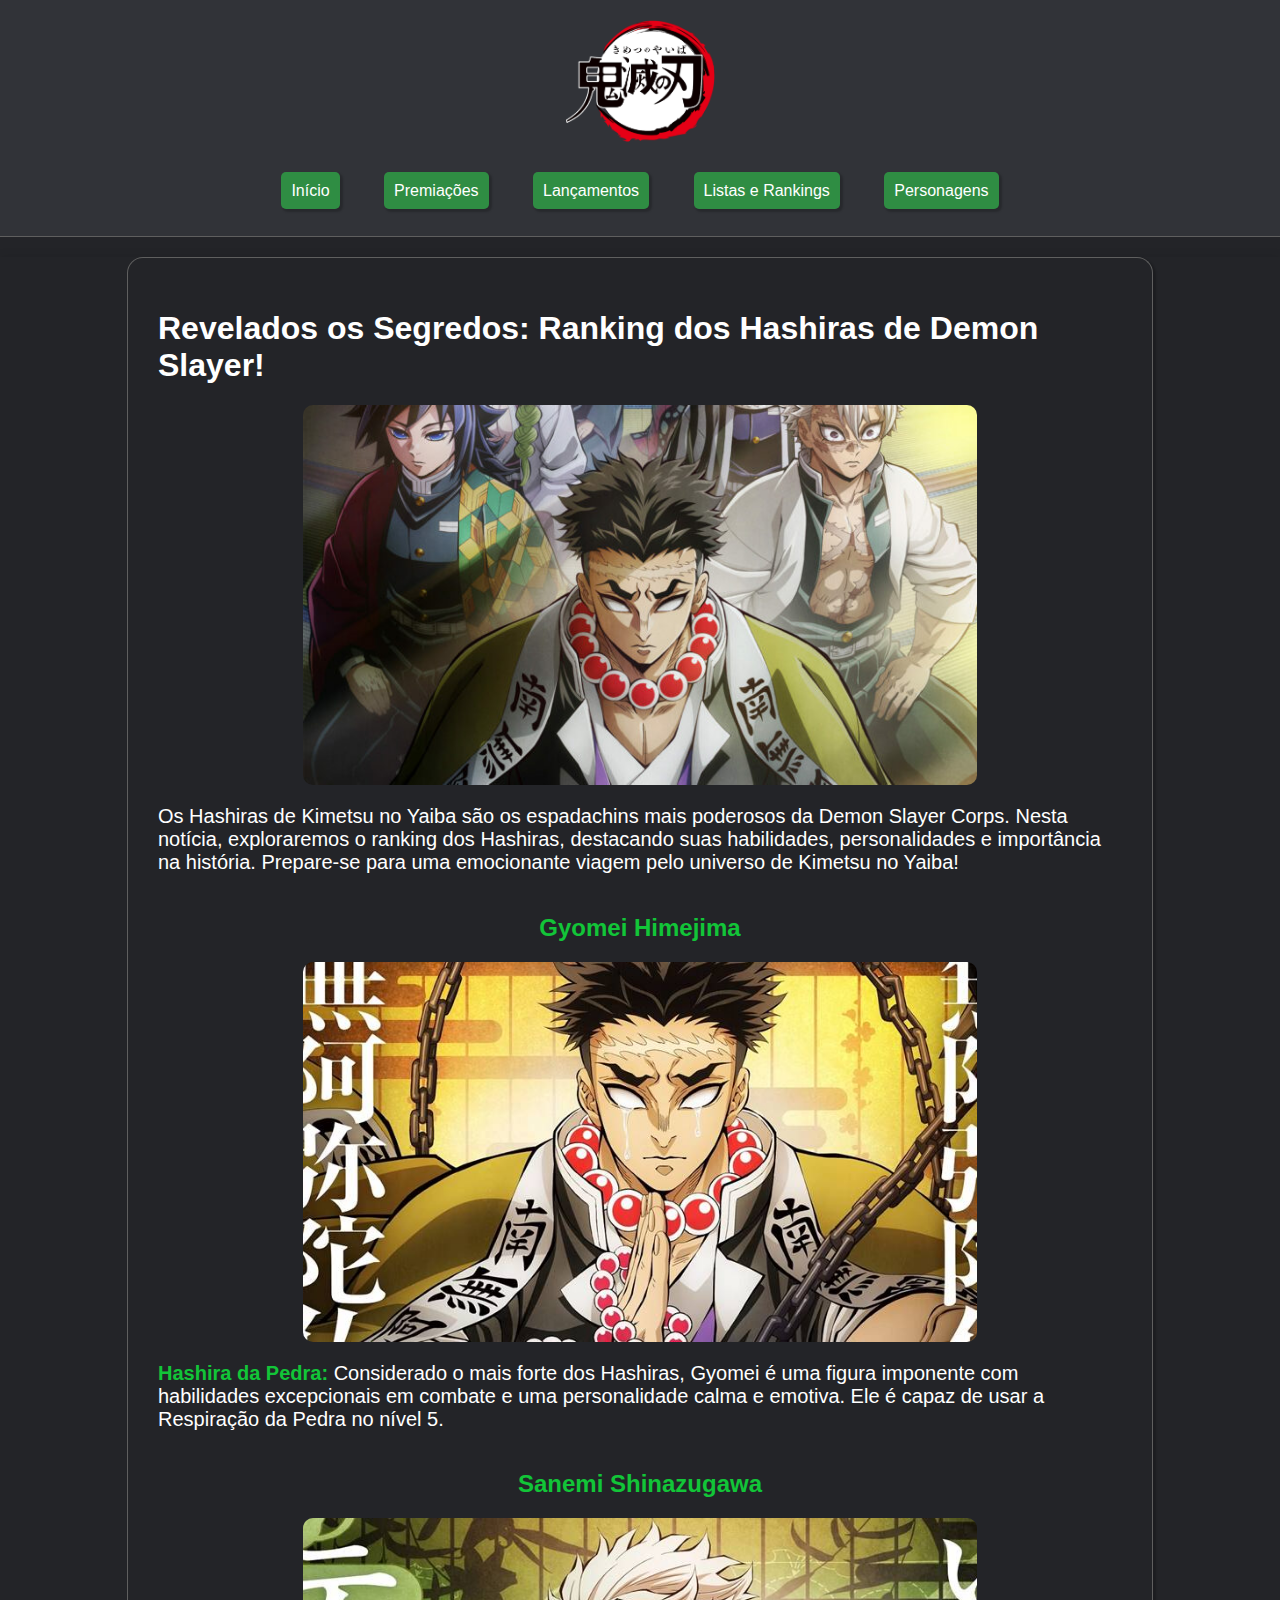
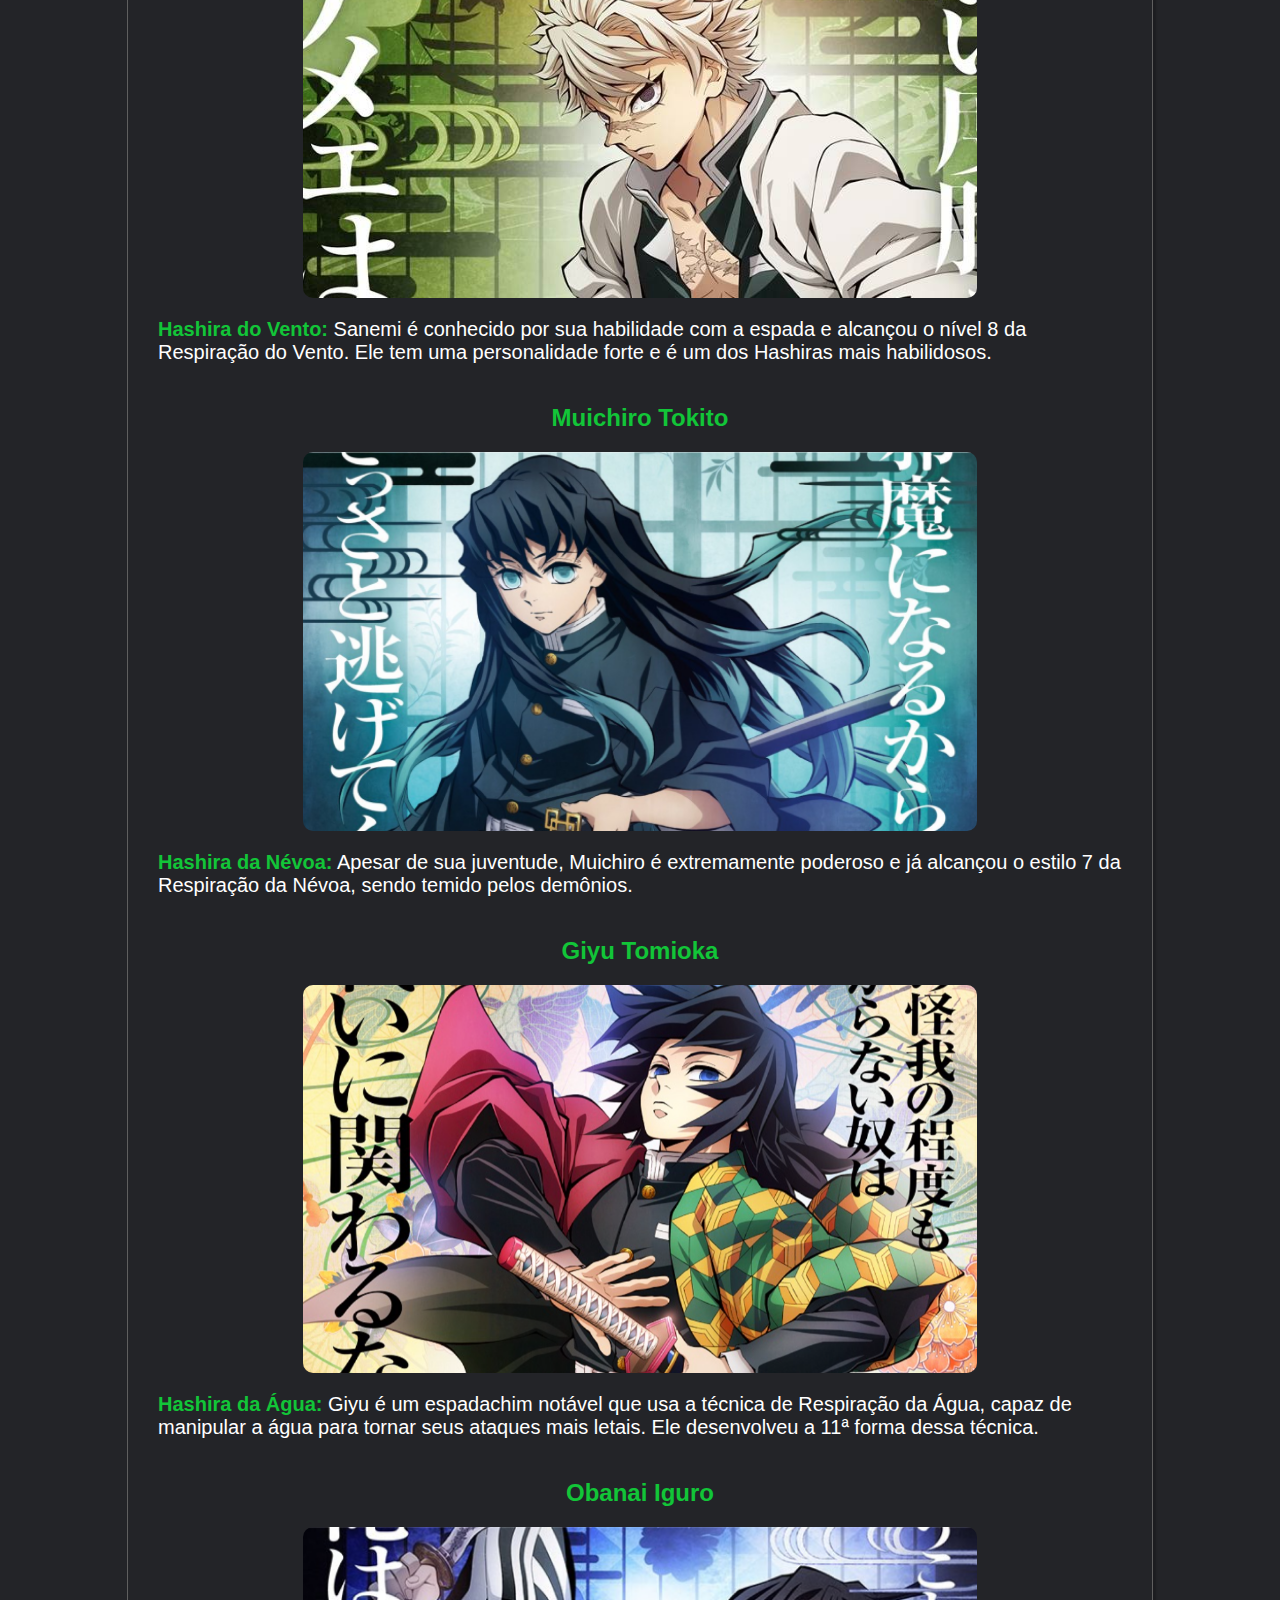
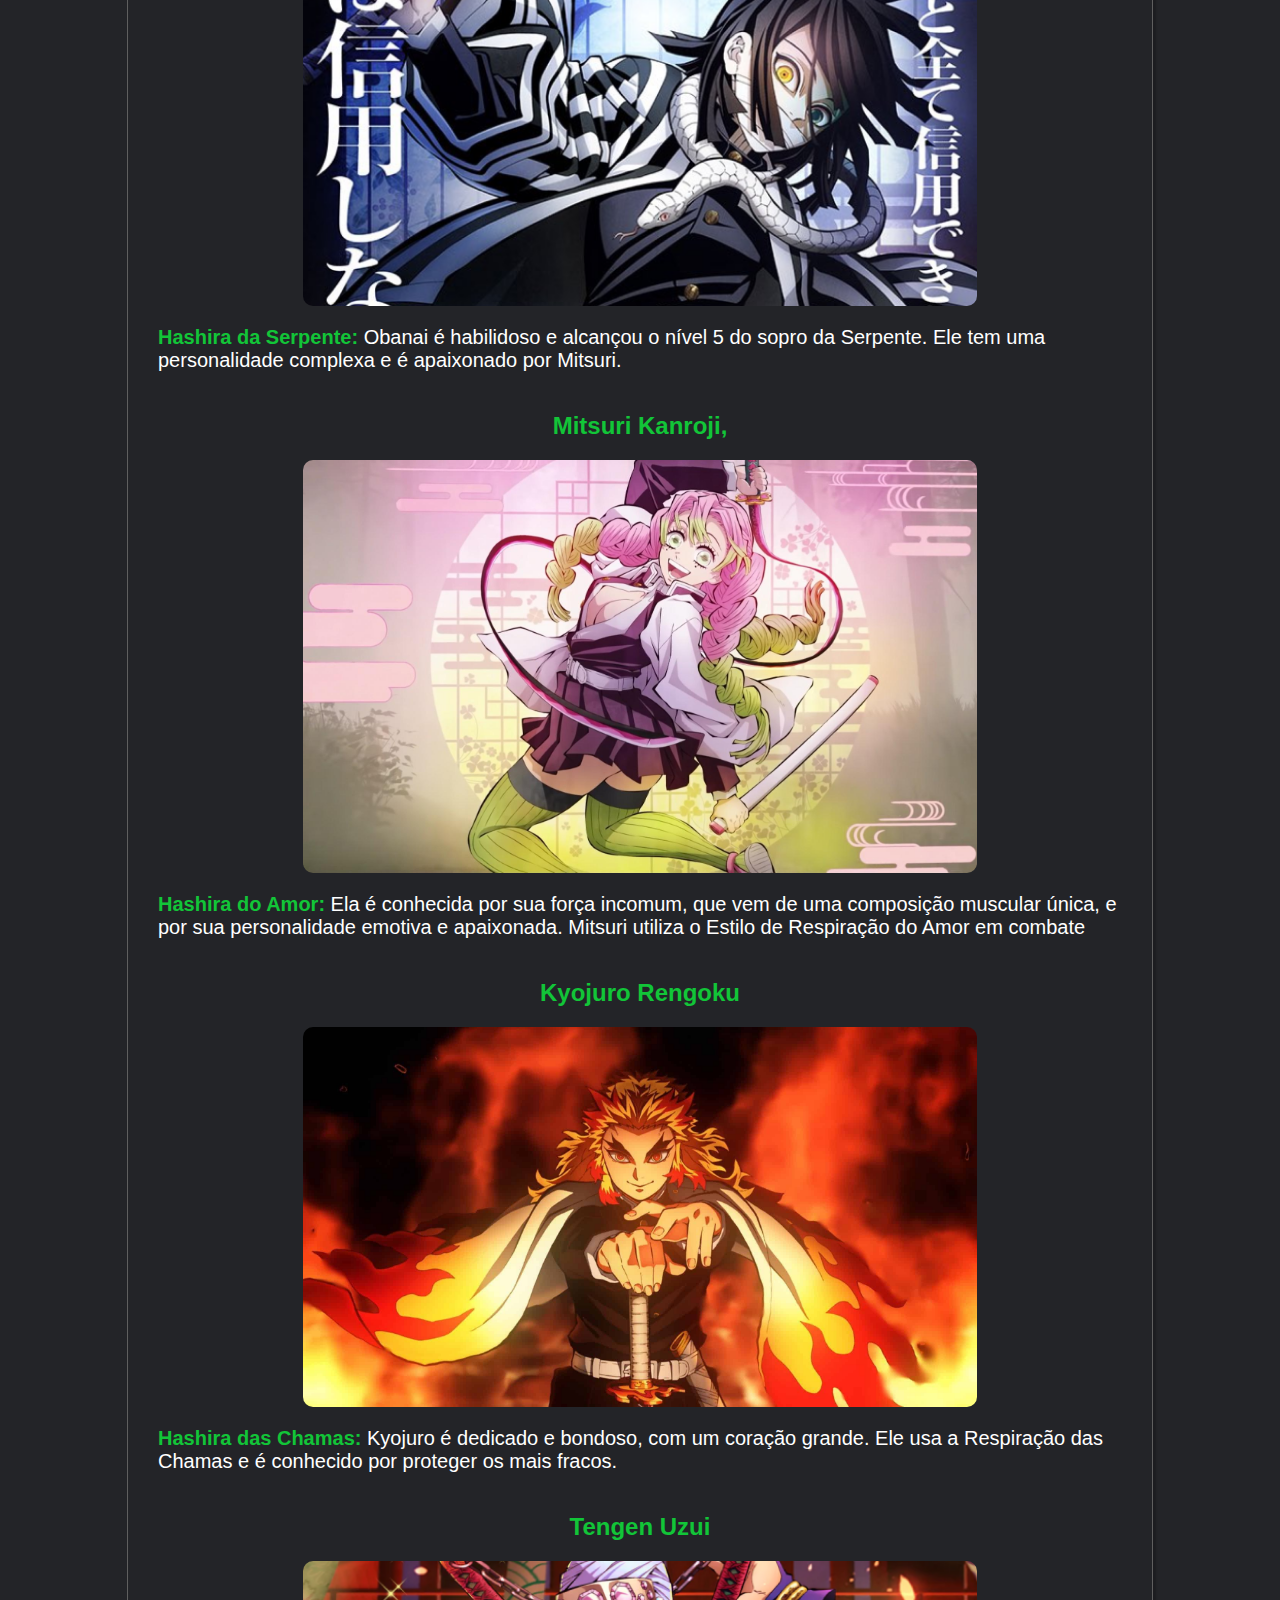
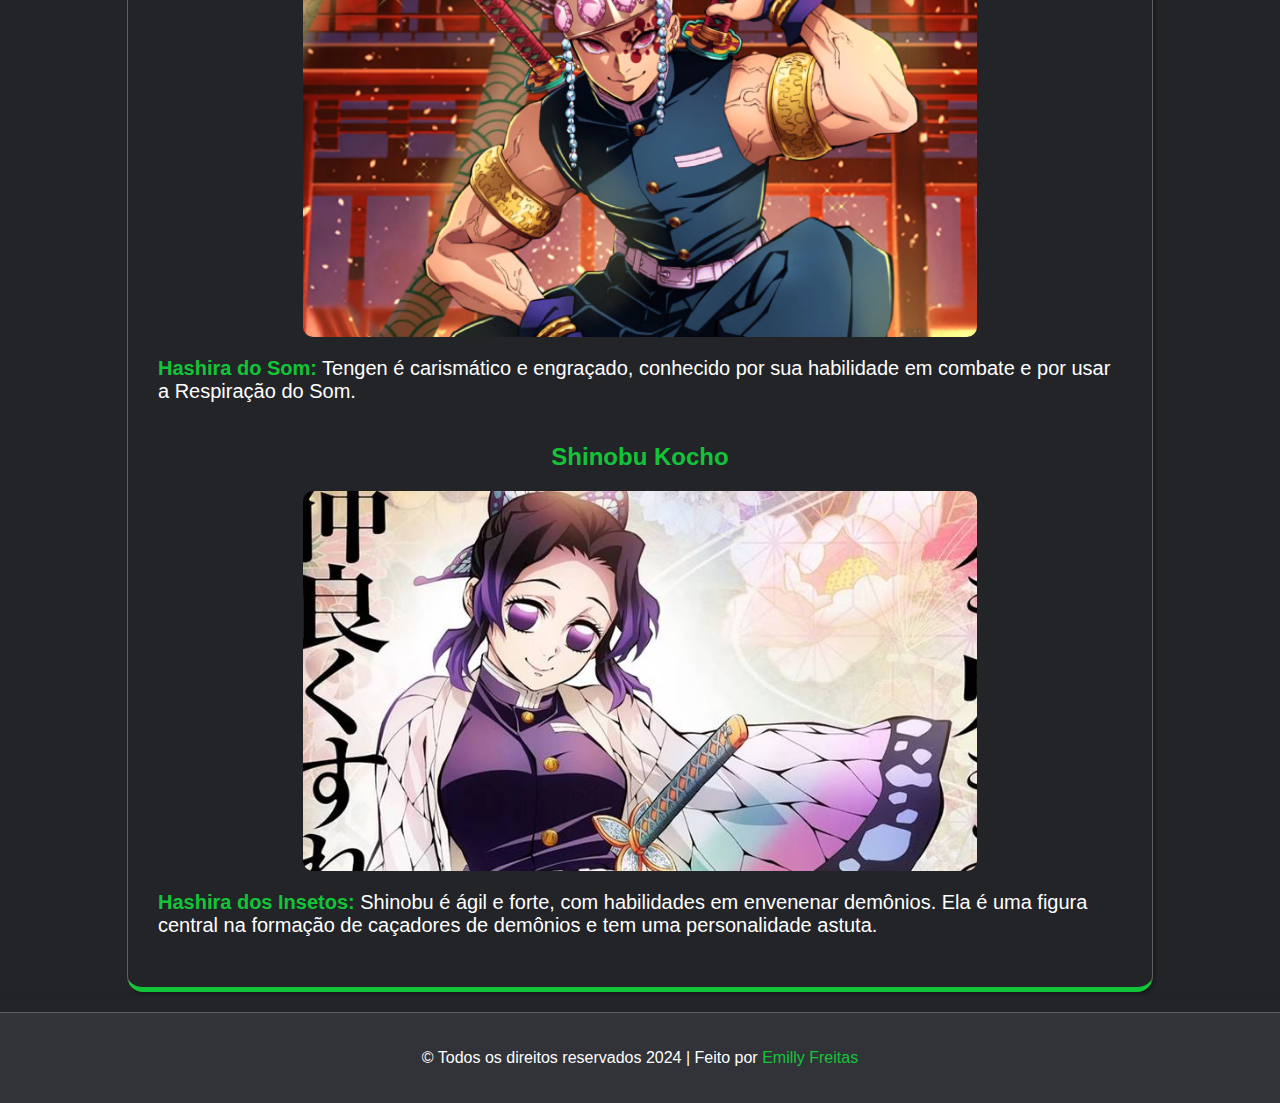
<file: noticia06.html>
<!DOCTYPE html>
<html lang="pt-br">

<head>
    <meta charset="UTF-8">
    <meta name="viewport" content="width=device-width, initial-scale=1.0">
    <title>Multiverso News | Ranking dos Hashiras</title>
    <link rel="stylesheet" href="css/estilos_noticias.css" />
    <link rel="stylesheet"
        href="https://fonts.googleapis.com/css2?family=Material+Symbols+Outlined:opsz,wght,FILL,GRAD@24,400,0,0" />
    <link rel="shortcut icon" href="img/logo.png" type="image/png">

</head>

<body>
    <header>
        <nav>
            <a href="index.html"><img src="img/logo.png" alt="logo"></a>
            <ul>
                <li><a href="index.html">Início</a></li>
                <li><a href="Premiacoes.html">Premiações</a></li>
                <li><a href="Lançamentos.html">Lançamentos</a></li>
                <li><a href="Listas_Rankings.html">Listas e Rankings</a></li>
                <li><a href="Personagens.html">Personagens</a></li>
            </ul>
        </nav>
    </header>

    <main>
        <div id="container">
            <div class="noticia">
                <div id="conteudo">

                    <h1>Revelados os Segredos: Ranking dos Hashiras de Demon Slayer!</h1>
                    <img src="img/not_06.jpg" alt="Ranking dos Hashiras">
                    
                    <p>Os Hashiras de Kimetsu no Yaiba são os espadachins mais poderosos da Demon Slayer Corps. Nesta notícia, exploraremos o ranking dos Hashiras, destacando suas habilidades, personalidades e importância na história. Prepare-se para uma emocionante viagem pelo universo de Kimetsu no Yaiba!</p>

                    <h2>Gyomei Himejima</h2>
                    <img src="img/not06_Gyo.jpg" alt="">
                    <p><strong>Hashira da Pedra:</strong> Considerado o mais forte dos Hashiras, Gyomei é uma figura imponente com habilidades excepcionais em combate e uma personalidade calma e emotiva. Ele é capaz de usar a Respiração da Pedra no nível 5.</p>

                    <h2>Sanemi Shinazugawa</h2>
                    <img src="img/not06_San.jpg" alt="">
                    <p><strong>Hashira do Vento:</strong> Sanemi é conhecido por sua habilidade com a espada e alcançou o nível 8 da Respiração do Vento. Ele tem uma personalidade forte e é um dos Hashiras mais habilidosos.</p>

                    <h2>Muichiro Tokito</h2>
                    <img src="img/not06_Mui.png" alt="">
                    <p><strong>Hashira da Névoa:</strong> Apesar de sua juventude, Muichiro é extremamente poderoso e já alcançou o estilo 7 da Respiração da Névoa, sendo temido pelos demônios.</p>

                    <h2>Giyu Tomioka </h2>
                    <img src="img/not06_Giy.jpg" alt="">
                    <p><strong>Hashira da Água:</strong> Giyu é um espadachim notável que usa a técnica de Respiração da Água, capaz de manipular a água para tornar seus ataques mais letais. Ele desenvolveu a 11ª forma dessa técnica.</p>

                    <h2>Obanai Iguro</h2>
                    <img src="img/not06_Oba.png" alt="">
                    <p><strong>Hashira da Serpente:</strong> Obanai é habilidoso e alcançou o nível 5 do sopro da Serpente. Ele tem uma personalidade complexa e é apaixonado por Mitsuri.</p>

                    <h2>Mitsuri Kanroji,</h2>
                    <img src="img/not06_Mit.jpg" alt="">
                    <p><strong>Hashira do Amor:</strong> Ela é conhecida por sua força incomum, que vem de uma composição muscular única, e por sua personalidade emotiva e apaixonada. Mitsuri utiliza o Estilo de Respiração do Amor em combate</p>

                    <h2>Kyojuro Rengoku</h2>
                    <img src="img/not06_Kyo.jpg" alt="">
                    <p><strong>Hashira das Chamas:</strong> Kyojuro é dedicado e bondoso, com um coração grande. Ele usa a Respiração das Chamas e é conhecido por proteger os mais fracos.</p>

                    <h2>Tengen Uzui</h2>
                    <img src="img/not06_Ten.png" alt="">
                    <p><strong>Hashira do Som:</strong> Tengen é carismático e engraçado, conhecido por sua habilidade em combate e por usar a Respiração do Som.</p>
                    
                    <h2>Shinobu Kocho</h2>
                    <img src="img/not06_Shi.jpg" alt="">
                    <p><strong>Hashira dos Insetos:</strong> Shinobu é ágil e forte, com habilidades em envenenar demônios. Ela é uma figura central na formação de caçadores de demônios e tem uma personalidade astuta.</p>
                </div>
            </div>
        </div>
    </main>

    <footer>
        <p>&copy; Todos os direitos
            reservados 2024 | Feito por <a href="https://github.com/EmillyMLFreitas" target="_blank">Emilly Freitas</a></p>
    </footer>
</body>

</html>
</file>
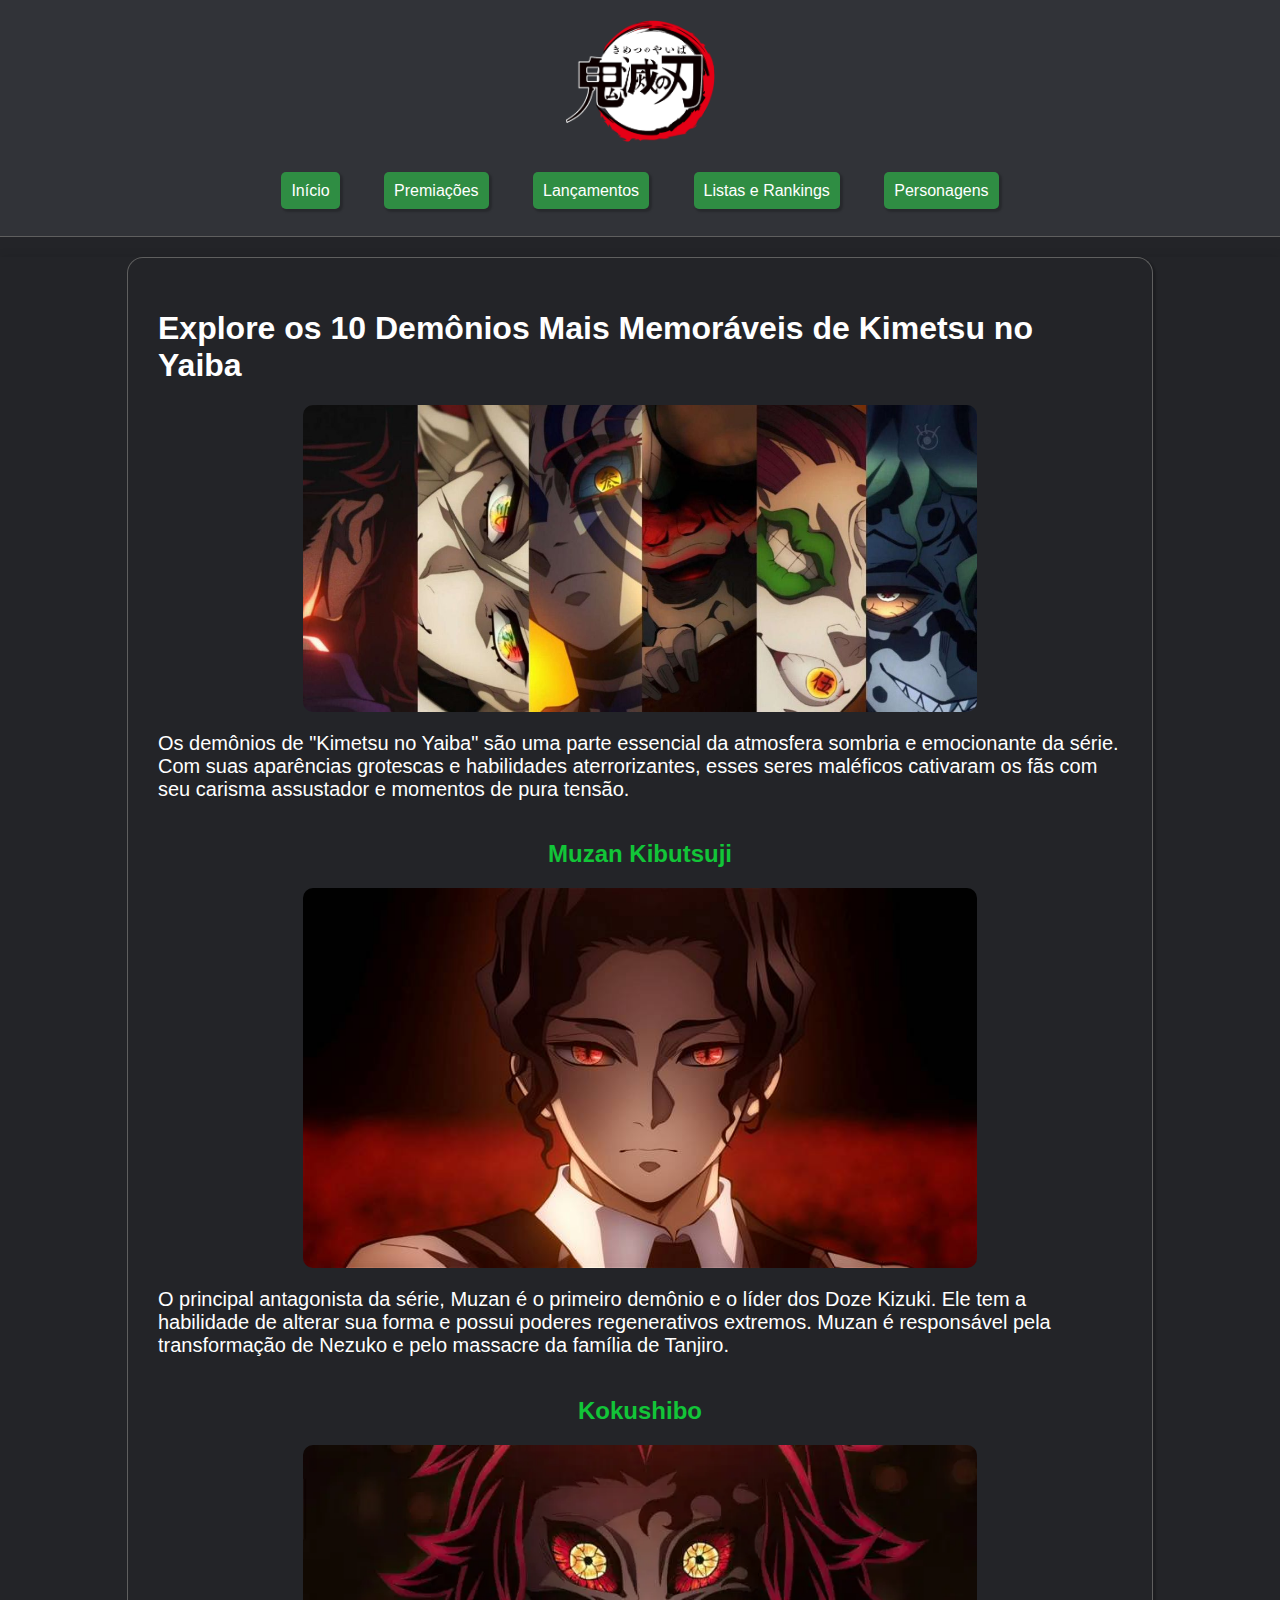
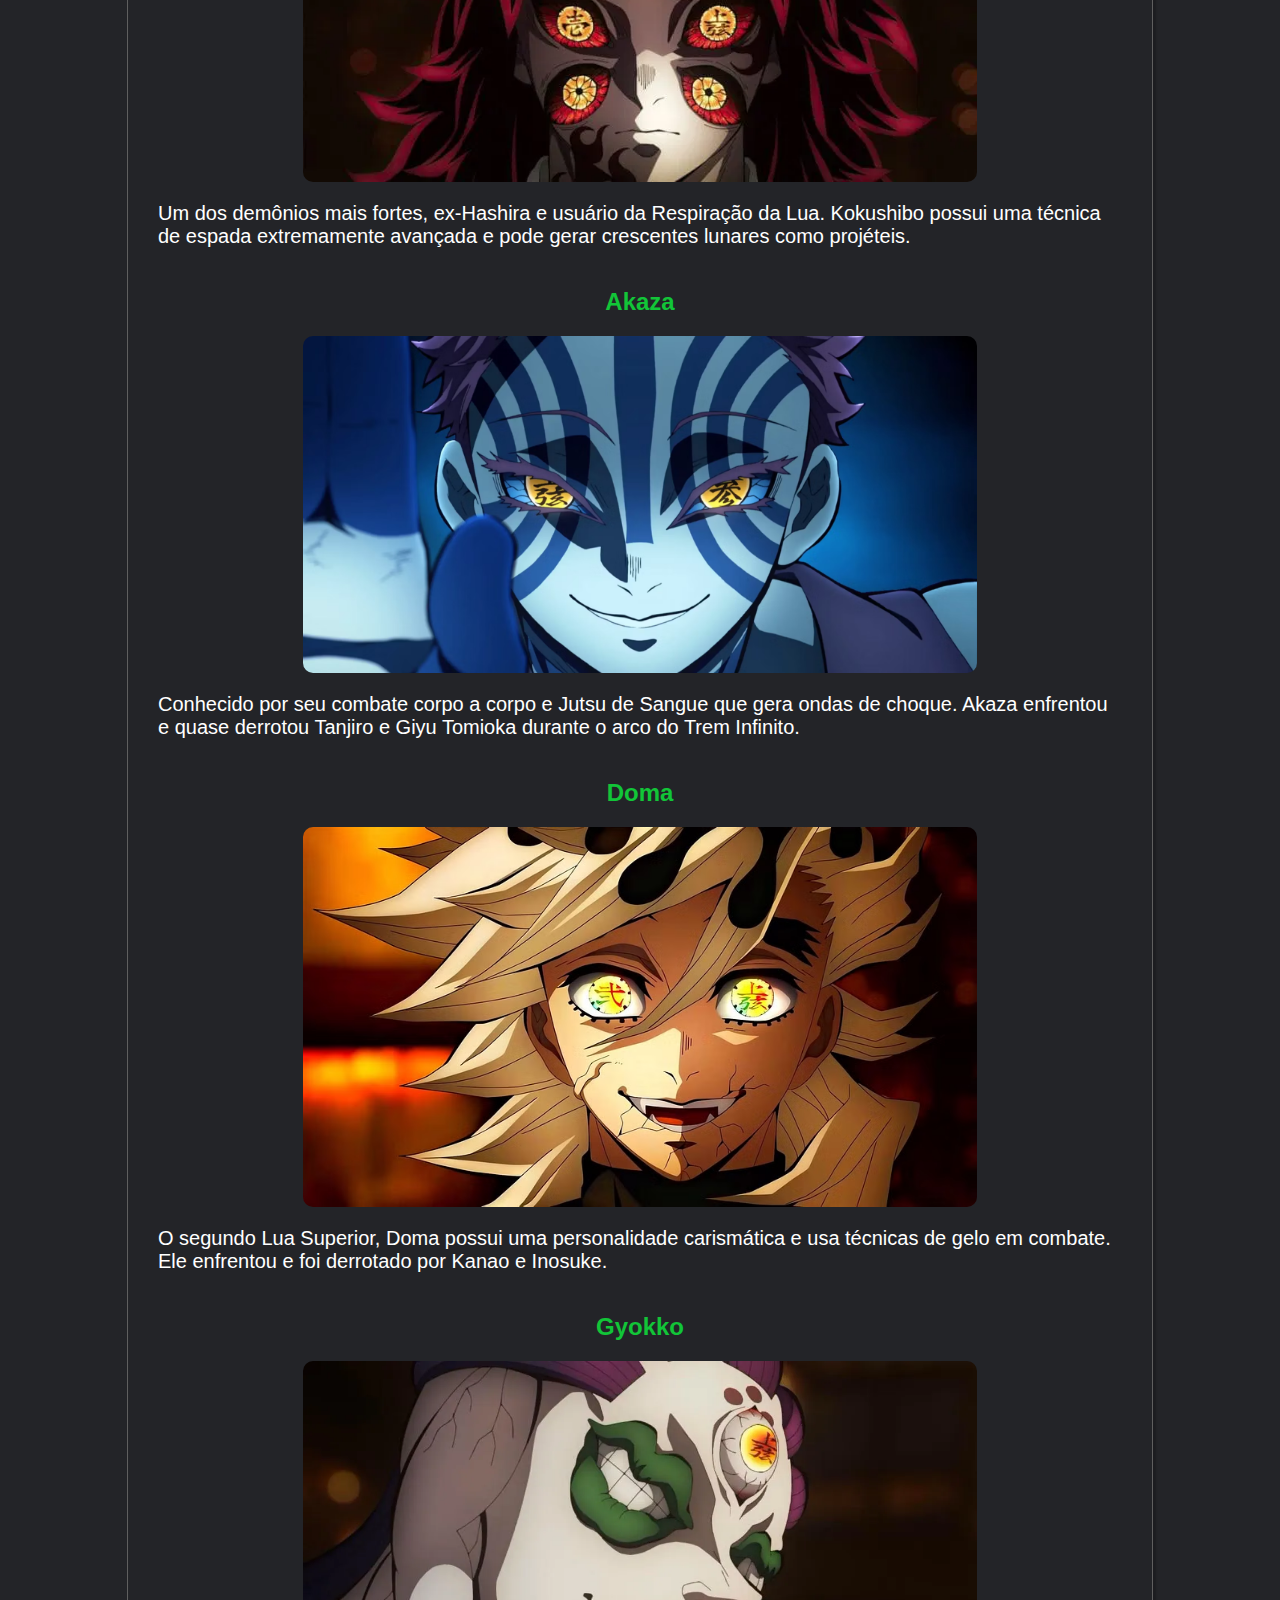
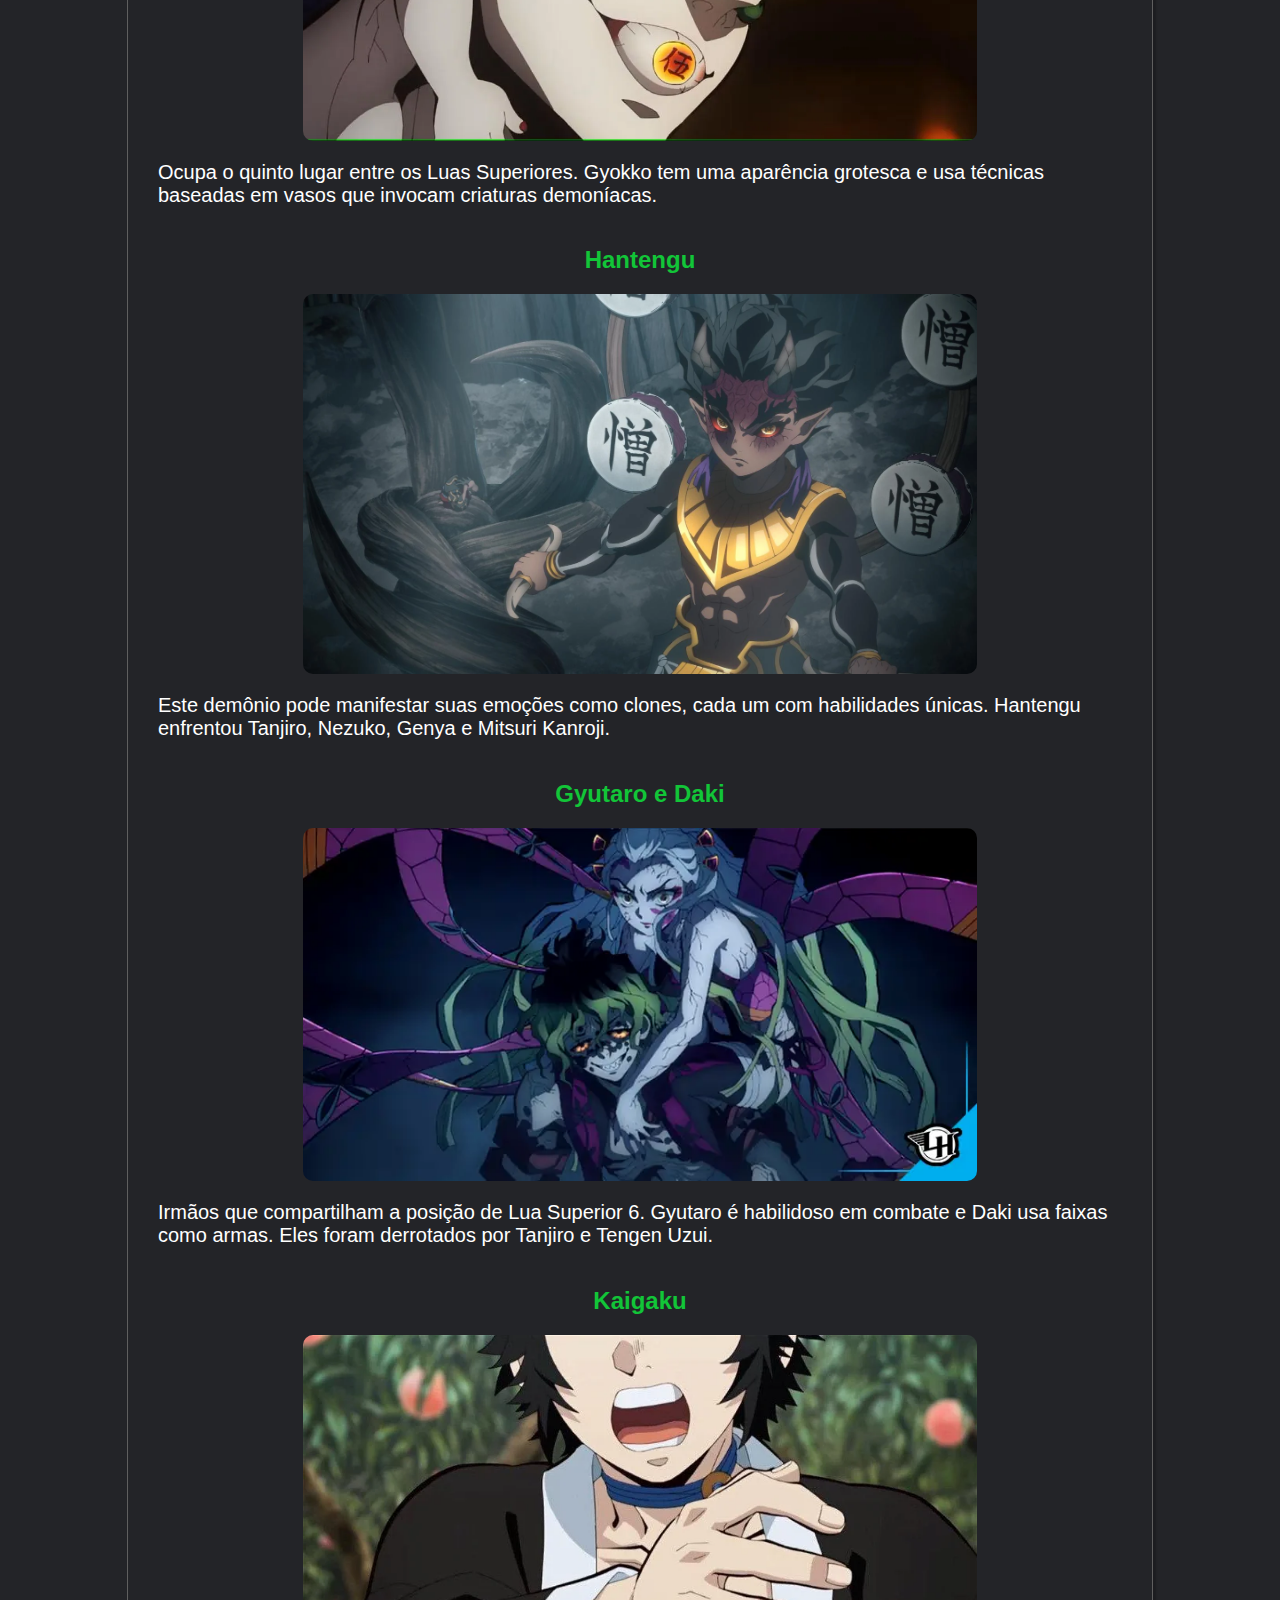
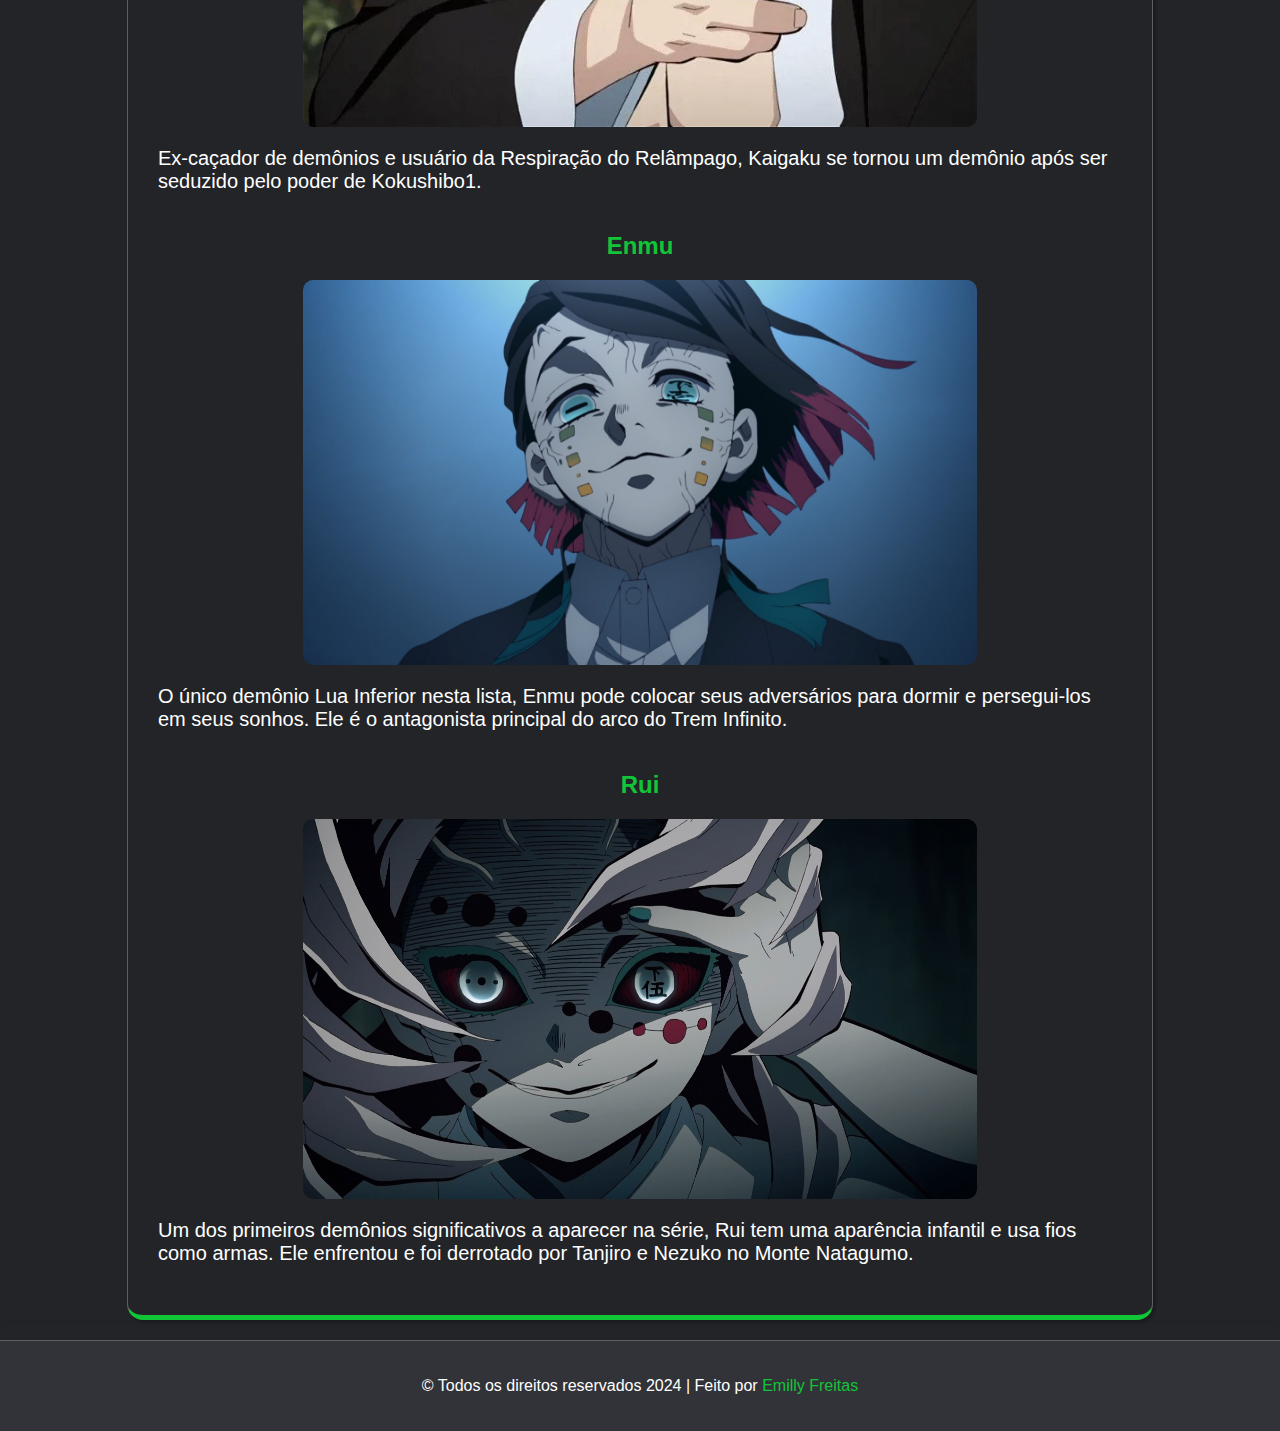
<file: noticia07.html>
<!DOCTYPE html>
<html lang="pt-br">

<head>
    <meta charset="UTF-8">
    <meta name="viewport" content="width=device-width, initial-scale=1.0">
    <title>Multiverso News | Onis Mais Memoráveis</title>
    <link rel="stylesheet" href="css/estilos_noticias.css" />
    <link rel="stylesheet"
        href="https://fonts.googleapis.com/css2?family=Material+Symbols+Outlined:opsz,wght,FILL,GRAD@24,400,0,0" />
    <link rel="shortcut icon" href="img/logo.png" type="image/png">

</head>

<body>
    <header>
        <nav>
            <a href="index.html"><img src="img/logo.png" alt="logo"></a>
            <ul>
                <li><a href="index.html">Início</a></li>
                <li><a href="Premiacoes.html">Premiações</a></li>
                <li><a href="Lançamentos.html">Lançamentos</a></li>
                <li><a href="Listas_Rankings.html">Listas e Rankings</a></li>
                <li><a href="Personagens.html">Personagens</a></li>
            </ul>
        </nav>
    </header>

    <main>
        <div id="container">
            <div class="noticia">
                <div id="conteudo">

                    <h1>Explore os 10 Demônios Mais Memoráveis de Kimetsu no Yaiba</h1>
                    <img src="img/not_07.jpg" alt="Onis Mais Memoráveis">

                    <p>Os demônios de "Kimetsu no Yaiba" são uma parte essencial da atmosfera sombria e emocionante da série. Com suas aparências grotescas e habilidades aterrorizantes, esses seres maléficos cativaram os fãs com seu carisma assustador e momentos de pura tensão.</p>
                    
                    <h2>Muzan Kibutsuji</h2>
                    <img src="img/not07_Muz.jpg" alt="">
                    <p>O principal antagonista da série, Muzan é o primeiro demônio e o líder dos Doze Kizuki. Ele tem a
                        habilidade de alterar sua forma e possui poderes regenerativos extremos. Muzan é responsável
                        pela transformação de Nezuko e pelo massacre da família de Tanjiro.</p>

                    <h2>Kokushibo</h2>
                    <img src="img/not07_Kok.jpg" alt="">
                    <p>Um dos demônios mais fortes, ex-Hashira e usuário da Respiração da Lua. Kokushibo possui uma
                        técnica de espada extremamente avançada e pode gerar crescentes lunares como projéteis.</p>

                    <h2>Akaza</h2>
                    <img src="img/not07_Aka.jpg" alt="">
                    <p>Conhecido por seu combate corpo a corpo e Jutsu de Sangue que gera ondas de choque. Akaza
                        enfrentou e quase derrotou Tanjiro e Giyu Tomioka durante o arco do Trem Infinito.</p>

                    <h2>Doma</h2>
                     <img src="img/not07_Dom.jpg" alt="">
                    <p>O segundo Lua Superior, Doma possui uma personalidade carismática e usa técnicas de gelo em
                        combate. Ele enfrentou e foi derrotado por Kanao e Inosuke.</p>

                    <h2>Gyokko</h2>
                    <img src="img/not07_Gyk.jpg" alt="">
                    <p>Ocupa o quinto lugar entre os Luas Superiores. Gyokko tem uma aparência grotesca e usa técnicas
                        baseadas em vasos que invocam criaturas demoníacas.</p>

                    <h2>Hantengu</h2>
                    <img src="img/not07_Han.jpg" alt="">
                    <p>Este demônio pode manifestar suas emoções como clones, cada um com habilidades únicas. Hantengu
                        enfrentou Tanjiro, Nezuko, Genya e Mitsuri Kanroji.</p>

                    <h2>Gyutaro e Daki</h2>
                    <img src="img/not07_GD.jpg" alt="">
                    <p>Irmãos que compartilham a posição de Lua Superior 6. Gyutaro é habilidoso em combate e Daki usa
                        faixas como armas. Eles foram derrotados por Tanjiro e Tengen Uzui.</p>

                    <h2>Kaigaku</h2>
                    <img src="img/not07_Kai.jpg" alt="">
                    <p>Ex-caçador de demônios e usuário da Respiração do Relâmpago, Kaigaku se tornou um demônio após
                        ser seduzido pelo poder de Kokushibo1.</p>

                    <h2>Enmu</h2>
                    <img src="img/not07_Enm.jpg" alt="">
                    <p>O único demônio Lua Inferior nesta lista, Enmu pode colocar seus adversários para dormir e
                        persegui-los em seus sonhos. Ele é o antagonista principal do arco do Trem Infinito.</p>

                    <h2>Rui</h2>
                    <img src="img/not07_Rui.jpg" alt="">
                    <p>Um dos primeiros demônios significativos a aparecer na série, Rui tem uma aparência infantil e
                        usa fios como armas. Ele enfrentou e foi derrotado por Tanjiro e Nezuko no Monte Natagumo.</p>
                </div>
            </div>
        </div>
    </main>

    <footer>
        <p>&copy; Todos os direitos
            reservados 2024 | Feito por <a href="https://github.com/EmillyMLFreitas" target="_blank">Emilly Freitas</a>
        </p>
    </footer>
</body>

</html>
</file>
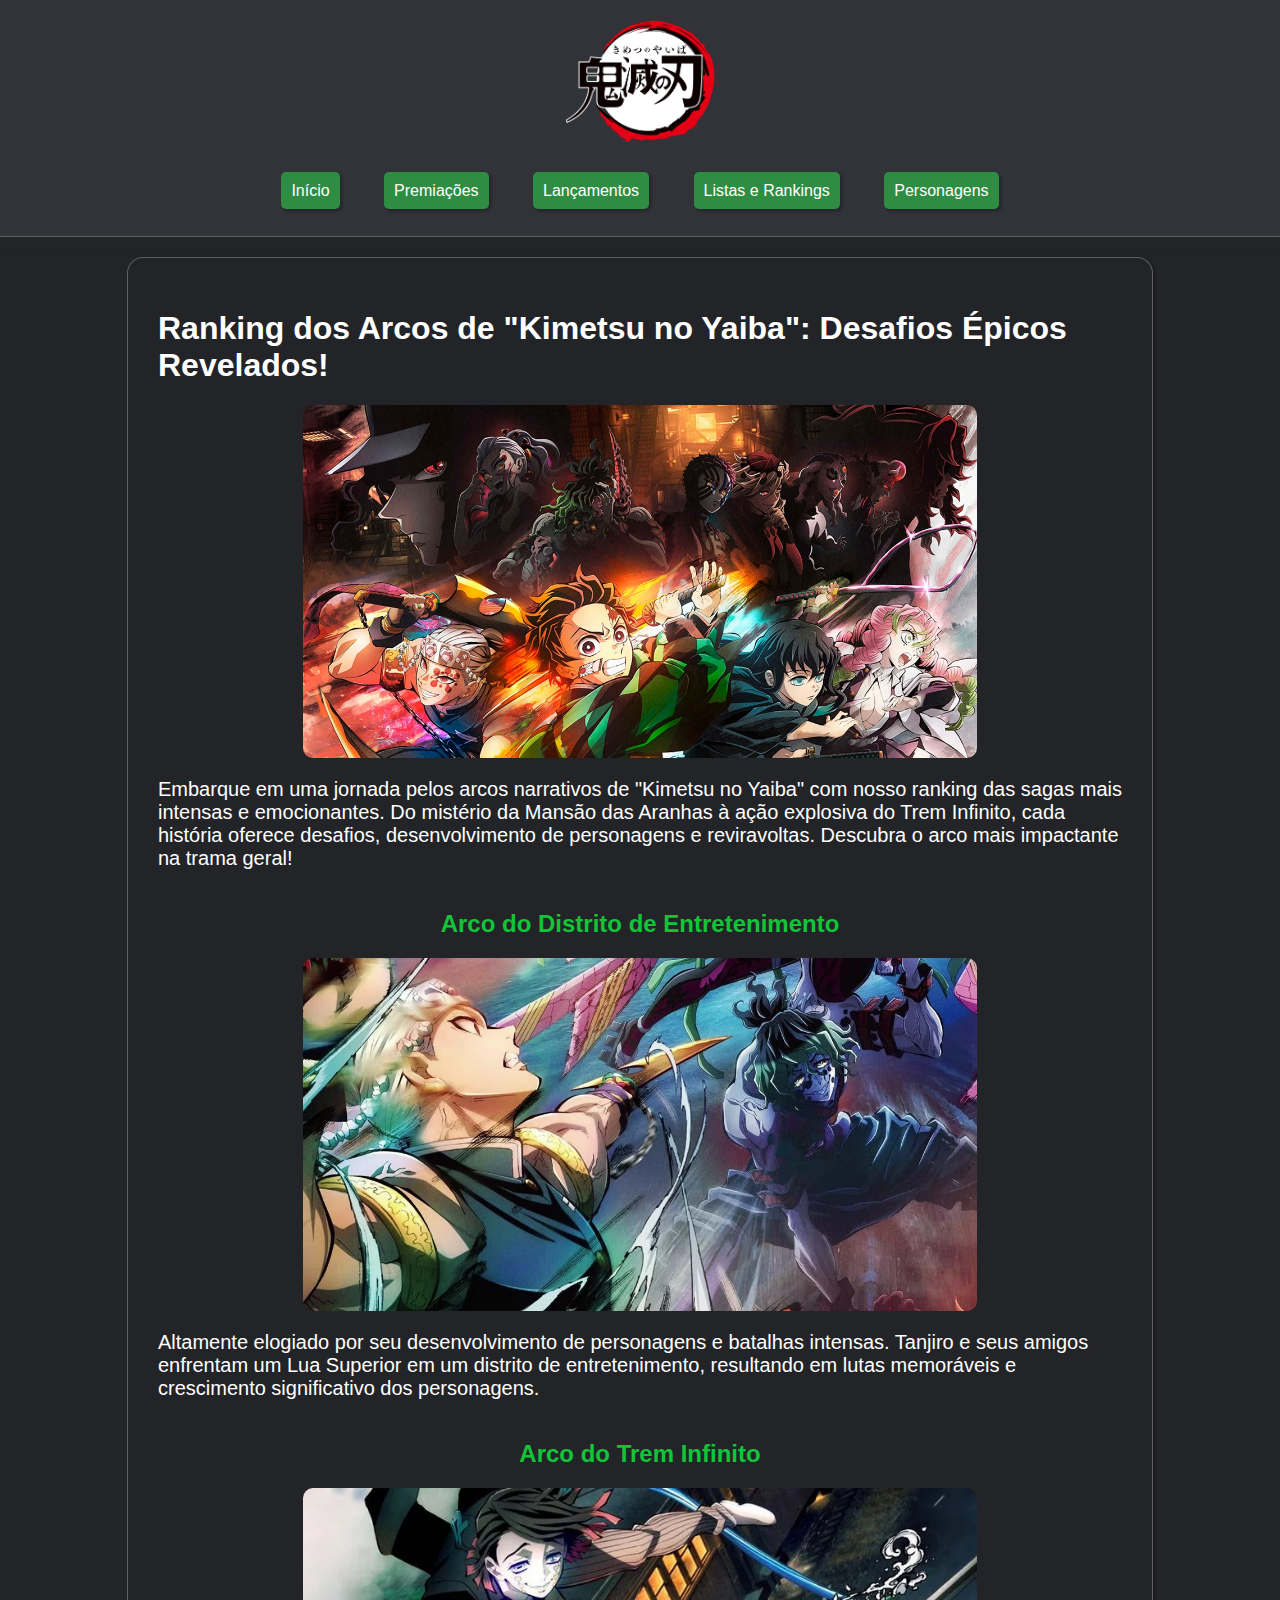
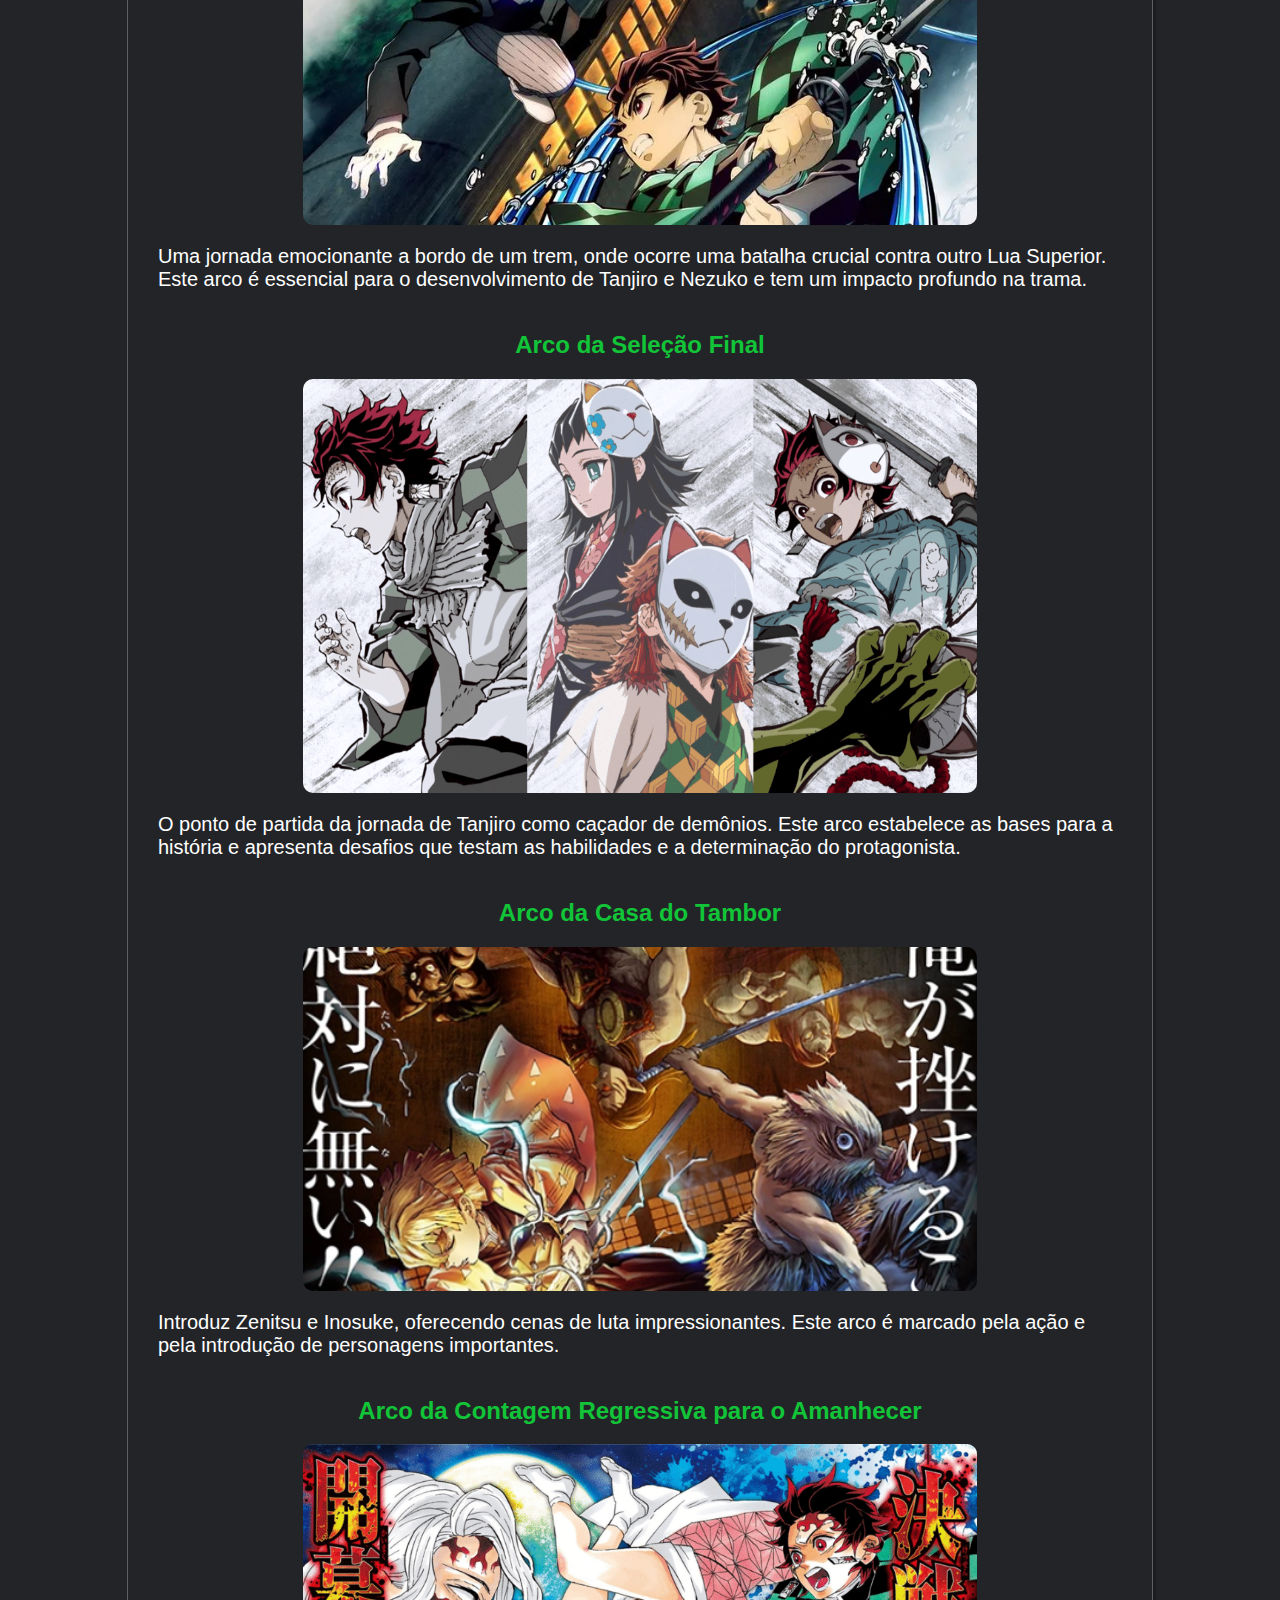
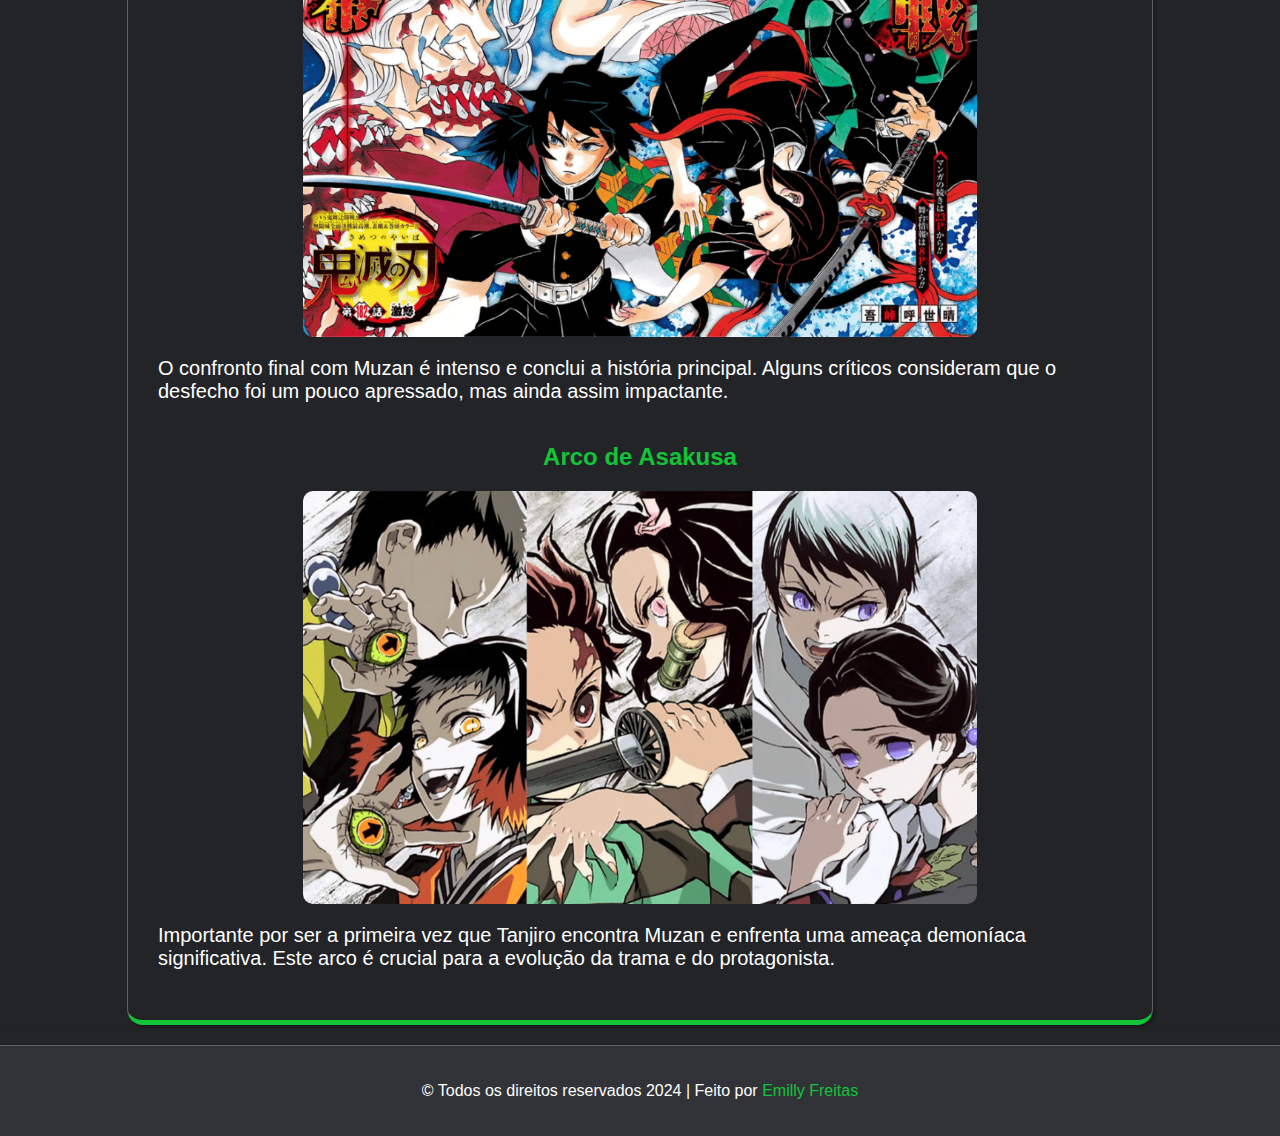
<file: noticia08.html>
<!DOCTYPE html>
<html lang="pt-br">

<head>
    <meta charset="UTF-8">
    <meta name="viewport" content="width=device-width, initial-scale=1.0">
    <title>Multiverso News | Ranking dos Arcos</title>
    <link rel="stylesheet" href="css/estilos_noticias.css" />
    <link rel="stylesheet"
        href="https://fonts.googleapis.com/css2?family=Material+Symbols+Outlined:opsz,wght,FILL,GRAD@24,400,0,0" />
    <link rel="shortcut icon" href="img/logo.png" type="image/png">

</head>

<body>
    <header>
        <nav>
            <a href="index.html"><img src="img/logo.png" alt="logo"></a>
            <ul>
                <li><a href="index.html">Início</a></li>
                <li><a href="Premiacoes.html">Premiações</a></li>
                <li><a href="Lançamentos.html">Lançamentos</a></li>
                <li><a href="Listas_Rankings.html">Listas e Rankings</a></li>
                <li><a href="Personagens.html">Personagens</a></li>
            </ul>
        </nav>
    </header>

    <main>
        <div id="container">
            <div class="noticia">
                <div id="conteudo">

                    <h1>Ranking dos Arcos de "Kimetsu no Yaiba": Desafios Épicos Revelados!</h1>
                    <img src="img/not_08.jpg" alt="Ranking dos Arcos">

                    <p>Embarque em uma jornada pelos arcos narrativos de "Kimetsu no Yaiba" com nosso ranking das sagas mais intensas e emocionantes. Do mistério da Mansão das Aranhas à ação explosiva do Trem Infinito, cada história oferece desafios, desenvolvimento de personagens e reviravoltas. Descubra o arco mais impactante na trama geral!</p>

                    <h2>Arco do Distrito de Entretenimento</h2>
                    <img src="img/not08_DistEntre.jpg" alt="">
                    <p>Altamente elogiado por seu desenvolvimento de personagens e batalhas intensas. Tanjiro e seus amigos enfrentam um Lua Superior em um distrito de entretenimento, resultando em lutas memoráveis e crescimento significativo dos personagens.</p>

                    <h2>Arco do Trem Infinito</h2>
                    <img src="img/not08_TremInfinito.jpg" alt="">
                    <p>Uma jornada emocionante a bordo de um trem, onde ocorre uma batalha crucial contra outro Lua Superior. Este arco é essencial para o desenvolvimento de Tanjiro e Nezuko e tem um impacto profundo na trama.</p>

                    <h2>Arco da Seleção Final</h2>
                    <img src="img/not08_SelecaoFinal.png" alt="">
                    <p>O ponto de partida da jornada de Tanjiro como caçador de demônios. Este arco estabelece as bases para a história e apresenta desafios que testam as habilidades e a determinação do protagonista.</p>

                    <h2>Arco da Casa do Tambor</h2>
                    <img src="img/not08_CasaT.png" alt="">
                    <p> Introduz Zenitsu e Inosuke, oferecendo cenas de luta impressionantes. Este arco é marcado pela ação e pela introdução de personagens importantes.</p>

                    <h2>Arco da Contagem Regressiva para o Amanhecer</h2>
                    <img src="img/not08_ContRegre.jpg" alt="">
                    <p>O confronto final com Muzan é intenso e conclui a história principal. Alguns críticos consideram que o desfecho foi um pouco apressado, mas ainda assim impactante.</p>

                    <h2>Arco de Asakusa</h2>
                    <img src="img/not08_Asakusa.png" alt="">
                    <p>Importante por ser a primeira vez que Tanjiro encontra Muzan e enfrenta uma ameaça demoníaca significativa. Este arco é crucial para a evolução da trama e do protagonista.</p>
                </div>
            </div>
        </div>
    </main>

    <footer>
        <p>&copy; Todos os direitos
            reservados 2024 | Feito por <a href="https://github.com/EmillyMLFreitas" target="_blank">Emilly Freitas</a>
        </p>
    </footer>
</body>

</html>
</file>
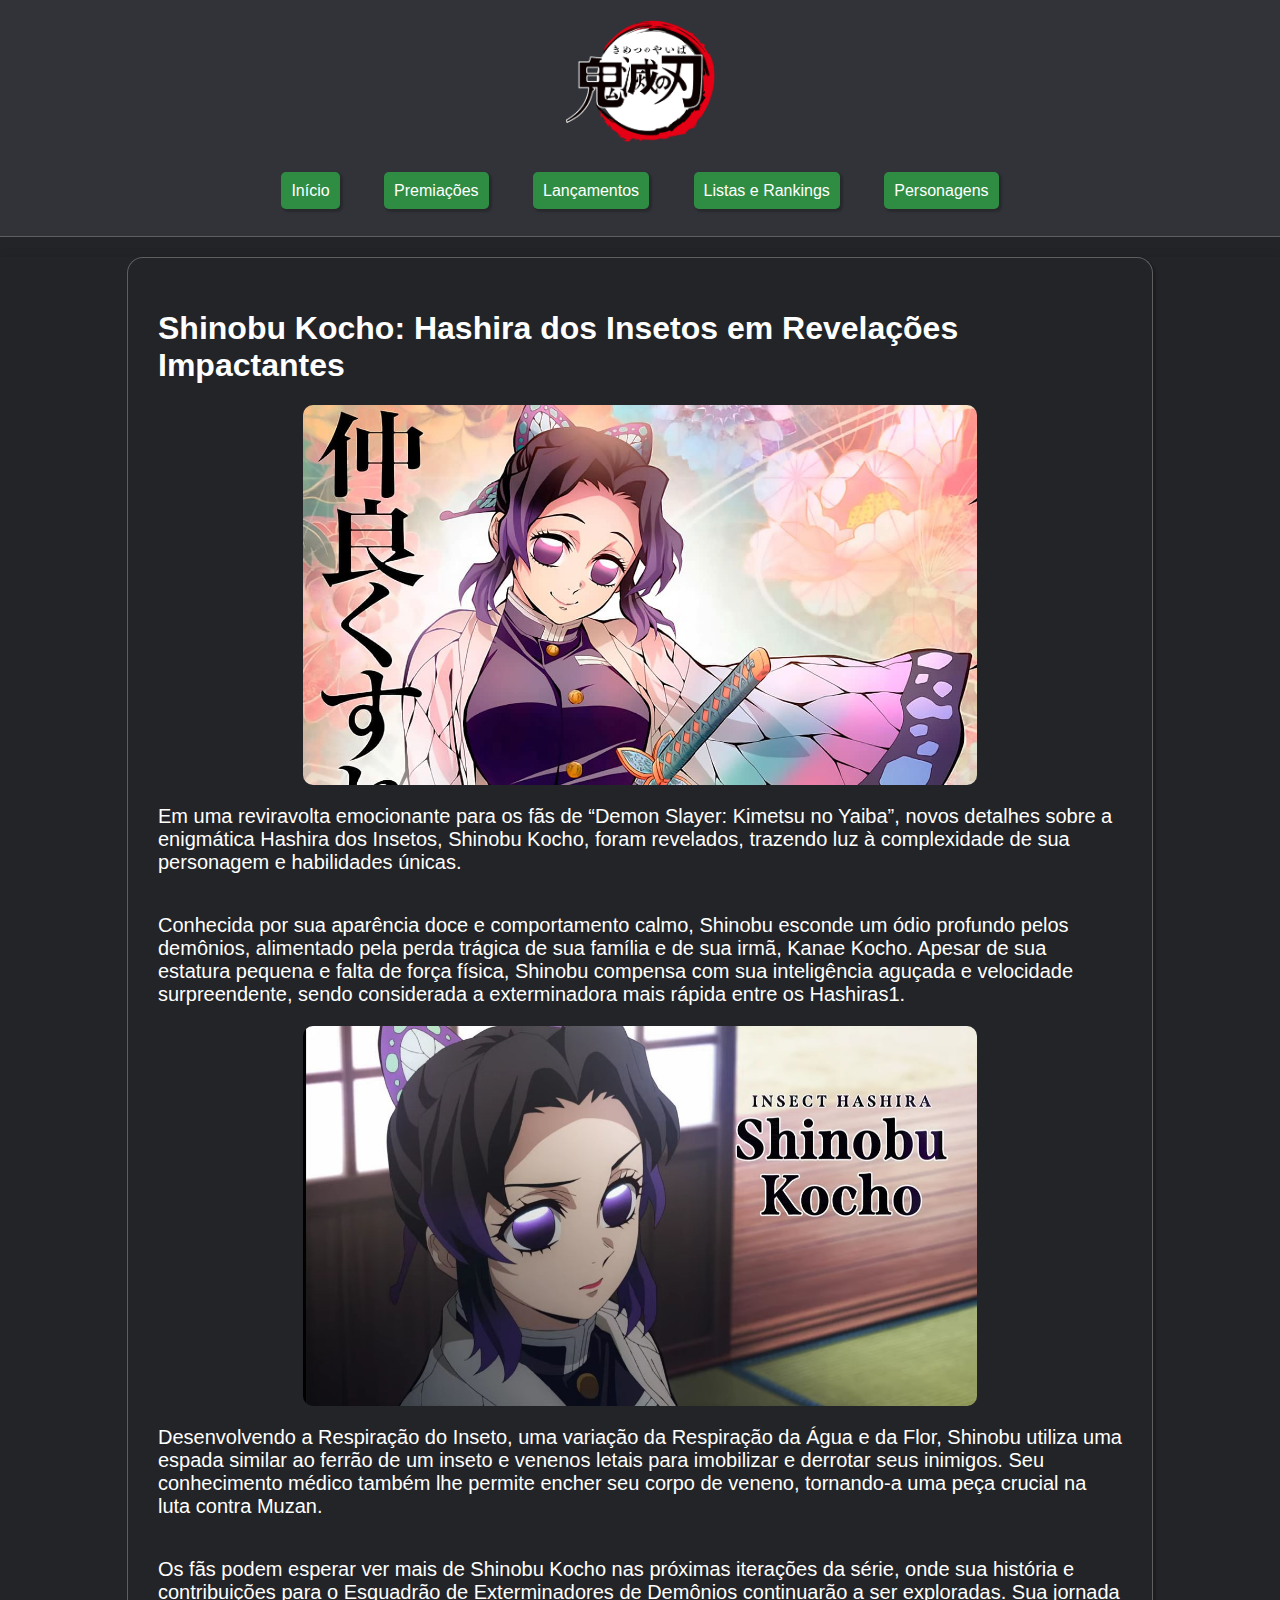
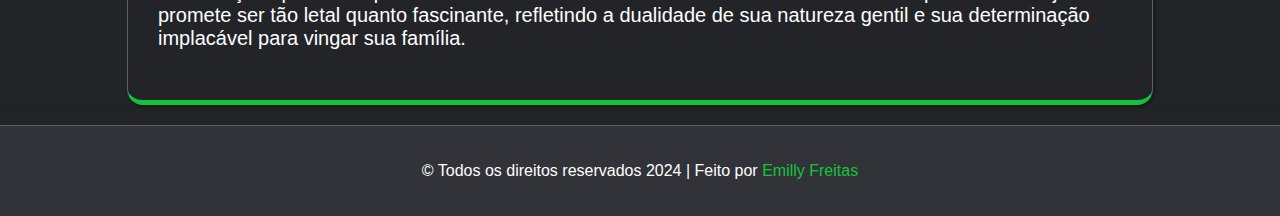
<file: noticia09.html>
<!DOCTYPE html>
<html lang="pt-br">

<head>
    <meta charset="UTF-8">
    <meta name="viewport" content="width=device-width, initial-scale=1.0">
    <title>Multiverso News | Hashira dos Insetos</title>
    <link rel="stylesheet" href="css/estilos_noticias.css" />
    <link rel="stylesheet"
        href="https://fonts.googleapis.com/css2?family=Material+Symbols+Outlined:opsz,wght,FILL,GRAD@24,400,0,0" />
    <link rel="shortcut icon" href="img/logo.png" type="image/png">

</head>

<body>
    <header>
        <nav>
            <a href="index.html"><img src="img/logo.png" alt="logo"></a>
            <ul>
                <li><a href="index.html">Início</a></li>
                <li><a href="Premiacoes.html">Premiações</a></li>
                <li><a href="Lançamentos.html">Lançamentos</a></li>
                <li><a href="Listas_Rankings.html">Listas e Rankings</a></li>
                <li><a href="Personagens.html">Personagens</a></li>
            </ul>
        </nav>
    </header>

    <main>
        <div id="container">
            <div class="noticia">
                <div id="conteudo">

                    <h1>Shinobu Kocho: Hashira dos Insetos em Revelações Impactantes</h1>
                    <img src="img/not_09.jpg" alt="Hashira dos Insetos">

                    <p>Em uma reviravolta emocionante para os fãs de “Demon Slayer: Kimetsu no Yaiba”, novos detalhes sobre a enigmática Hashira dos Insetos, Shinobu Kocho, foram revelados, trazendo luz à complexidade de sua personagem e habilidades únicas.</p>

                    <p>Conhecida por sua aparência doce e comportamento calmo, Shinobu esconde um ódio profundo pelos demônios, alimentado pela perda trágica de sua família e de sua irmã, Kanae Kocho. Apesar de sua estatura pequena e falta de força física, Shinobu compensa com sua inteligência aguçada e velocidade surpreendente, sendo considerada a exterminadora mais rápida entre os Hashiras1.</p>

                    <img src="img/not09_Shi.jpg" alt="">

                    <p>Desenvolvendo a Respiração do Inseto, uma variação da Respiração da Água e da Flor, Shinobu utiliza uma espada similar ao ferrão de um inseto e venenos letais para imobilizar e derrotar seus inimigos. Seu conhecimento médico também lhe permite encher seu corpo de veneno, tornando-a uma peça crucial na luta contra Muzan.</p>

                    <p>Os fãs podem esperar ver mais de Shinobu Kocho nas próximas iterações da série, onde sua história e contribuições para o Esquadrão de Exterminadores de Demônios continuarão a ser exploradas. Sua jornada promete ser tão letal quanto fascinante, refletindo a dualidade de sua natureza gentil e sua determinação implacável para vingar sua família.</p>
                </div>
            </div>
        </div>
    </main>

    <footer>
        <p>&copy; Todos os direitos
            reservados 2024 | Feito por <a href="https://github.com/EmillyMLFreitas" target="_blank">Emilly Freitas</a>
        </p>
    </footer>
</body>

</html>
</file>
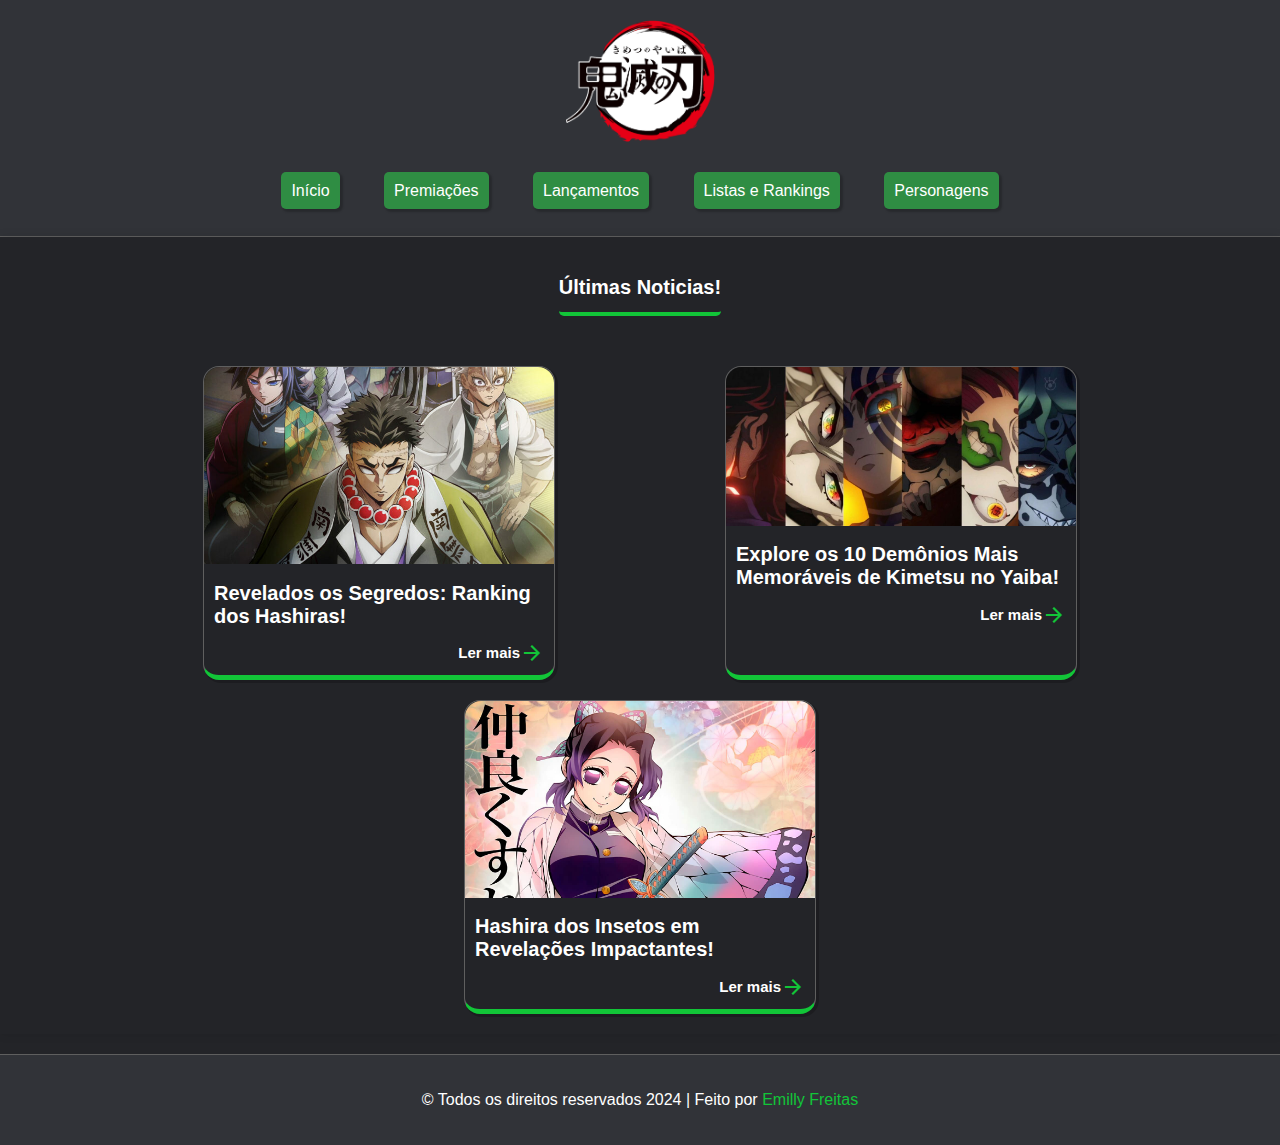
<file: Personagens.html>
<!DOCTYPE html>
<html lang="pt-br">

<head>
    <meta charset="UTF-8">
    <meta name="viewport" content="width=device-width, initial-scale=1.0">
    <title>Multiverso News</title>
    <link rel="stylesheet" href="css/estilos.css" />
    <link rel="stylesheet"
        href="https://fonts.googleapis.com/css2?family=Material+Symbols+Outlined:opsz,wght,FILL,GRAD@24,400,0,0" />
    <link rel="shortcut icon" href="img/logo.png" type="image/png">

</head>

<body>
    <header>
        <!-- Menu principal do site -->
        <nav>
            <a href="index.html"><img src="img/logo.png" alt="logo"></a>
            <ul>
                <li><a href="index.html">Início</a></li>
                <li><a href="Premiacoes.html">Premiações</a></li>
                <li><a href="Lançamentos.html">Lançamentos</a></li>
                <li><a href="Listas_Rankings.html">Listas e Rankings</a></li>
                <li><a href="Personagens.html">Personagens</a></li>
            </ul>
        </nav>
    </header>

    <main>
        <!-- Parte principal do site -->
        <div id="container">

            <div class="ultimasNoticiasT">
                <div id="conteudo">
                    <h1>Últimas Noticias!</h1>
                </div>
            </div>

            <div class="tresNoticias">

                <div class="noticia">
                    <img src="img/not_06.jpg" alt="">
                    <div id="conteudo">
                        <h1>Revelados os Segredos: Ranking dos Hashiras!</h1>
                        <a href="noticia06.html">Ler mais <span
                                class="material-symbols-outlined">arrow_forward</span></a>
                    </div>
                </div>

                <div class="noticia">
                    <img src="img/not_07.jpg" alt="">
                    <div id="conteudo">
                        <h1>Explore os 10 Demônios Mais Memoráveis de Kimetsu no Yaiba!</h1>
                        <a href="noticia07.html">Ler mais <span
                                class="material-symbols-outlined">arrow_forward</span></a>
                    </div>
                </div>

                <div class="noticia">
                    <img src="img/not_09.jpg" alt="">
                    <div id="conteudo">
                        <h1>Hashira dos Insetos em Revelações Impactantes!</h1>
                        <a href="noticia09.html"> Ler mais <span
                                class="material-symbols-outlined">arrow_forward</span></a>
                    </div>
                </div>
            </div>
        </div>
    </main>

    <footer>
        <!-- Rodapé do site -->
        <p>&copy; Todos os direitos
            reservados 2024 | Feito por <a href="https://github.com/EmillyMLFreitas" target="_blank">Emilly Freitas</a>
        </p>
    </footer>
</body>

</html>
</file>
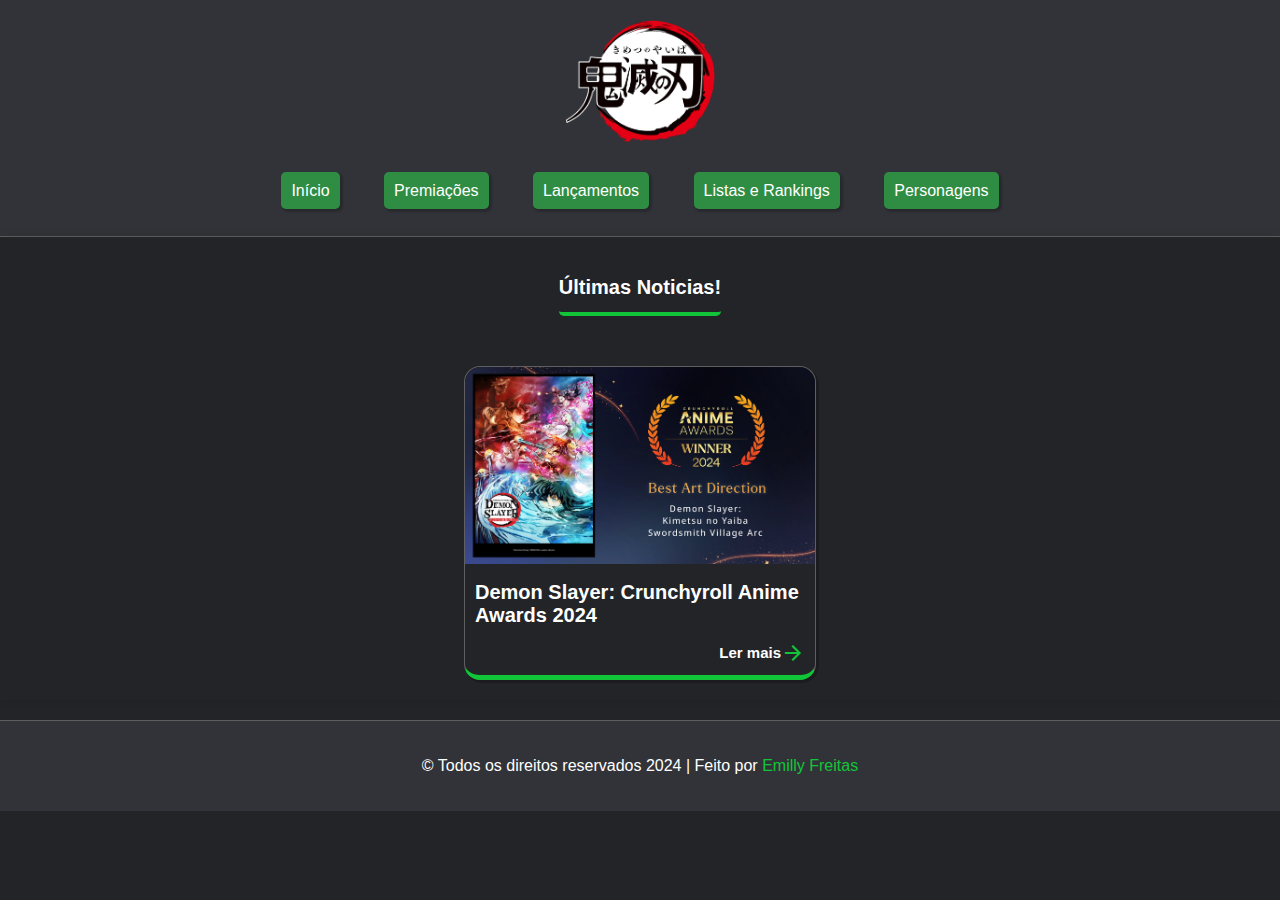
<file: Premiacoes.html>
<!DOCTYPE html>
<html lang="pt-br">

<head>
    <meta charset="UTF-8">
    <meta name="viewport" content="width=device-width, initial-scale=1.0">
    <title>Multiverso News</title>
    <link rel="stylesheet" href="css/estilos.css" />
    <link rel="stylesheet"
        href="https://fonts.googleapis.com/css2?family=Material+Symbols+Outlined:opsz,wght,FILL,GRAD@24,400,0,0" />
    <link rel="shortcut icon" href="img/logo.png" type="image/png">

</head>

<body>
    <header>
        <!-- Menu principal do site -->
        <nav>
            <a href="index.html"><img src="img/logo.png" alt="logo"></a>
            <ul>
                <li><a href="index.html">Início</a></li>
                <li><a href="Premiacoes.html">Premiações</a></li>
                <li><a href="Lançamentos.html">Lançamentos</a></li>
                <li><a href="Listas_Rankings.html">Listas e Rankings</a></li>
                <li><a href="Personagens.html">Personagens</a></li>
            </ul>
        </nav>
    </header>

    <main>
        <!-- Parte principal do site -->
        <div id="container">

            <div class="ultimasNoticiasT">
                <div id="conteudo">
                    <h1>Últimas Noticias!</h1>
                </div>
            </div>

            <div class="tresNoticias">

                <div class="noticia">
                    <img src="img/not_princ.jpg" alt="" class="image">
                    <div id="conteudo">
                        <h1>Demon Slayer: Crunchyroll Anime Awards 2024</h1>
                        <a href="noticia.html">Ler mais <span
                                class="material-symbols-outlined">arrow_forward</span></a>
                    </div>
                </div>
            </div>
        </div>
    </main>

    <footer>
        <!-- Rodapé do site -->
        <p>&copy; Todos os direitos
            reservados 2024 | Feito por <a href="https://github.com/EmillyMLFreitas" target="_blank">Emilly Freitas</a>
        </p>
    </footer>
</body>

</html>
</file>
<file: css/estilos.css>
body {
    font-family: sans-serif;
    background-color: #232428;
    color: #ffffff;
    margin: 0;
    padding: 0;
}

header {
    background-color: #313338;
    border-bottom: 1px solid #5f5f5f;
}

nav {
    padding: 20px;
    display: flex;
    justify-content: space-around;
    align-items: center;
    flex-direction: column;
}

nav img {
    width: 150px;
    height: auto;
    margin-bottom: 20px;
}

nav ul {
    list-style-type: none;
    padding: 0;
}

nav ul li {
    background-color: #2f8d43;
    display: inline;
    transition: 1s;
    padding: 10px;
    margin: 20px;
    border-radius: 5px;
    box-shadow: 2px 2px 2px 1px rgba(0, 0, 0, 0.2);

}

nav li:hover {
    background-color: #286435;
    /*Segunda cor da caixa do menu    #286435      */
}

nav ul li a {
    color: #ffffff;
    text-decoration: none;
}

#container {
    background-color: #232428;
    display: flex;
    justify-content: center;
    flex-direction: column;
    align-items: center;
    gap: 30px;
    width: 100%;
    box-shadow: 0px 0px 10px rgba(0, 0, 00, 0.1);
    text-align: start;
}

.NoticiaPrincipal {
    width: 80%;
    height: auto;
    margin-top: 20px;
    background-color: #232428;
    display: flex;
    border: 1px solid #5f5f5f;
    border-bottom: 5px solid #12c538;
    border-radius: 16px;
    box-shadow: 2px 2px 2px 1px rgba(0, 0, 0, 0.2);

}

#conteudo {
    display: flex;
    flex-direction: column;
    justify-content: center;
}

.ultimasNoticias {
    border: 0px;
    border-radius: 0px;
    border-bottom: 4px solid #12c538;
    border-radius: 5px;
    
}

.ultimasNoticiasT{
    border: 0px;
    border-radius: 0px;
    border-bottom: 4px solid #12c538;
    border-radius: 5px;
    margin-top: 25px;

}

.NoticiaPrincipal>img {
    width: 50%;
    border-radius: 16px 0 0 16px;
    transition: 1s;
}

.NoticiaPrincipal>#conteudo {
    padding: 20px;
    padding-top: 0px;

}

.NoticiaPrincipal img {
    object-fit: cover;
}

.NoticiaPrincipal a,
.noticia a {
    display: flex;
    align-items: center;
    font-size: 20px;
    justify-content: flex-end;
    text-decoration: none;

}


.material-symbols-outlined {
    color: #12c538;
}


.tresNoticias {
    width: 80%;
    display: flex;
    justify-content: space-between;
    flex-wrap: wrap;
    margin: 20px;
    gap: 0px;

}


.noticia {
    background-color: #232428;
    border: 1px solid #5f5f5f;
    border-bottom: 5px solid #12c538;
    border-radius: 16px;
    width: 350px;
    box-shadow: 2px 2px 0px 1px rgba(0, 0, 0, 0.2);

}

.noticia>img {
    width: 100%;
    height: auto;
    border-radius: 16px 16px 0 0;
    object-fit: cover;
    transition: 1s;
}

img:hover {
    transform: scale(1.02);
    transition: 1s;
}

.noticia #conteudo {
    padding: 10px;
    padding-top: 0px;
}

#conteudo h1 {
    font-size: 20px;
}

#conteudo p {
    font-size: 15px;
}

#conteudo a {
    font-size: 15px;
    font-weight: bold;
    color: #ffffff;
    transition: 1s;
}

#conteudo a:hover {
    color: #2db44a;
}



footer {
    background-color: #313338;
    text-align: center;
    border-top: 1px solid #5f5f5f;
    padding: 20px;
    margin-top: 20px;
}

footer a {
    text-decoration: none;
    color: #12c538;
}

@media screen and (max-width: 1318px) {
    .tresNoticias {
        justify-content: space-around;
        gap: 20px;
    }
}
</file>
<file: css/estilos_noticias.css>
body {
    font-family: sans-serif;
    background-color: #232428;
    color: #ffffff;
    margin: 0;
    padding: 0;
}


header {
    background-color: #313338;
    border-bottom: 1px solid #5f5f5f;
    margin-bottom: 20px;
}

nav {
    padding: 20px;
    display: flex;
    justify-content: space-around;
    align-items: center;
    flex-direction: column;
}

nav img {
    width: 150px;
    height: auto;
    margin-bottom: 20px;
}

nav ul {
    list-style-type: none;
    padding: 0;
}

nav ul li {
    background-color: #2f8d43;
    display: inline;
    transition: 1s;
    padding: 10px;
    margin: 20px;
    border-radius: 5px;
    box-shadow: 2px 2px 2px 1px rgba(0, 0, 0, 0.2);
}

nav li:hover {
    background-color: #286435;
    /*Segunda cor da caixa do menu    #286435      */
}

nav ul li a {
    color: #ffffff;
    text-decoration: none;
}




#container {
    background-color: #232428;
    display: flex;
    justify-content: center;
    flex-direction: column;
    align-items: center;
    gap: 30px;
    width: 100%;
    box-shadow: 0px 0px 10px rgba(0, 0, 00, 0.1);
    text-align: start;
}



#conteudo {
    display: flex;
    flex-direction: column;
    justify-content: center;
    align-items: center;
}



.noticia {
    background-color: #232428;
    border: 1px solid #5f5f5f;
    border-bottom: 5px solid #12c538;
    border-radius: 16px;
    width: 80%;
    box-shadow: 2px 2px 2px 1px rgba(0, 0, 0, 0.2);

}

h2,
strong {
    color: #12c538;
}


#conteudo img {
    width: 70%;
    height: auto;
    border-radius: 10px;
    display: flex;
    justify-content: center;
    transition: 1s;
}

img:hover {
    cursor: pointer;
    transform: scale(1.02);
    transition: 1s;
}


video {
    width: 80%;
    height: auto;
    border-radius: 10px;
    object-fit: cover;
}

.noticia #conteudo {
    padding: 30px;
}

#conteudo p {
    font-size: 20px;
}

footer {
    background-color: #313338;
    text-align: center;
    border-top: 1px solid #5f5f5f;
    padding: 20px;
    margin-top: 20px;
}


a {
    text-decoration: none;
    color: #12c538;
}
</file>
